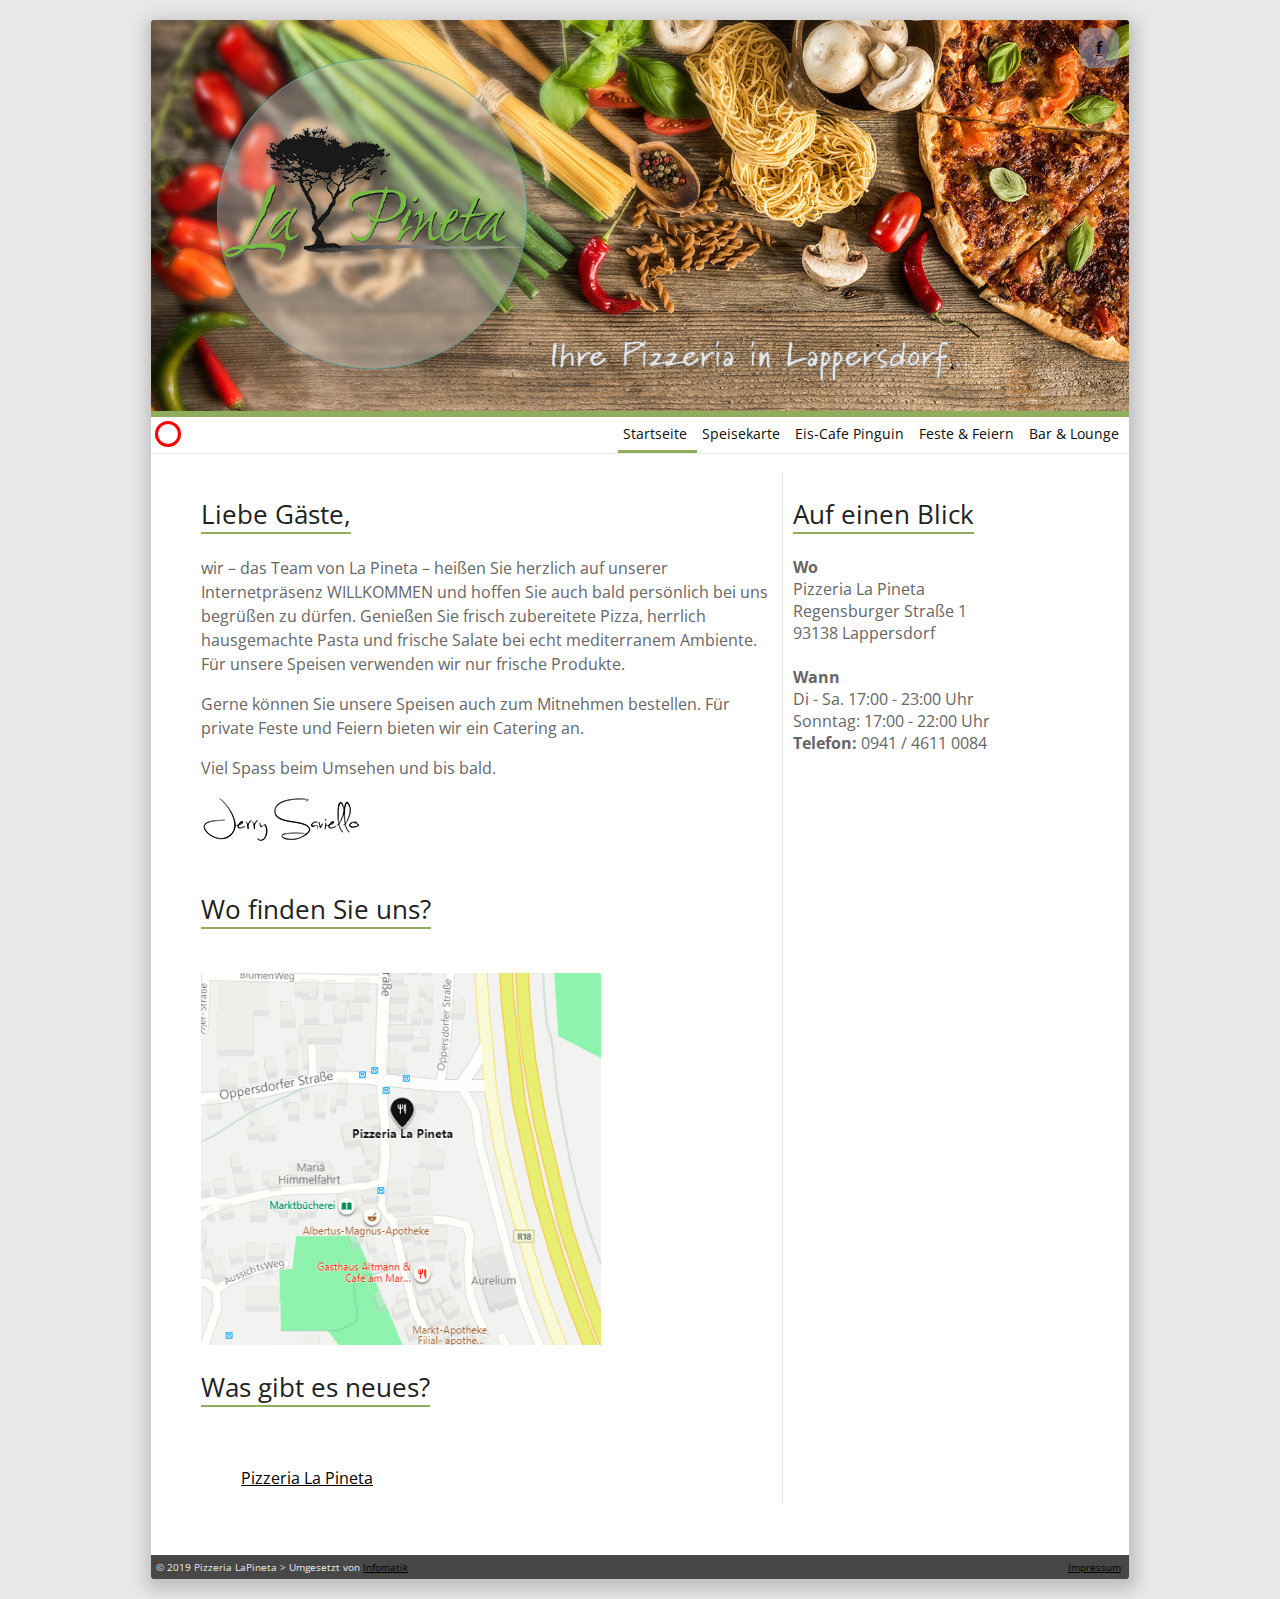
<file: index.html>
<!DOCTYPE html>
<html>
<html lang="de">

<head>
  <title>Pizzeria La Pineta - Ihre Pizzeria aus Lappersdorf</title>
  <meta http-equiv="content-type" content="text/html; charset=utf-8">
  <meta name="description" content="Pizzeria La Pineta - Ihre Pizzeria aus Lappersdorf" />
  <meta name="author" content="Infomatik" />

  <link rel="stylesheet" id="holo-style" href="css/style.css" type="text/css" media="all">
  <link rel="stylesheet" id="social-buttons-style" href="css/socialbuttons.css" type="text/css" media="all">
  <link rel="stylesheet prefetch" href="http://maxcdn.bootstrapcdn.com/font-awesome/4.3.0/css/font-awesome.min.css">
</head>

<body>
  <div id="fb-root"></div>
  <script async defer crossorigin="anonymous" src="https://connect.facebook.net/de_DE/sdk.js#xfbml=1&version=v5.0"></script>
  <script src="https://ajax.aspnetcdn.com/ajax/jQuery/jquery-3.1.1.min.js"></script>
  <script src="js/holo.js"></script>
  <script>
 
  </script>
  <div class="container">
    <div class="header">
      <div class="social">
        <a class="social-button facebook" href="https://de-de.facebook.com/PizzeriaLaPineta/"><strong>f</strong></a>
      </div>

      <div class="headerpicture">
        <img alt="Header" src="media/home_slider.jpg">
      </div>

      <div class="navigation">
        <ul class="topnav" id="menu">
          <li>
            <a href="barlounge">Bar & Lounge</a>
          </li>
          <li>
            <a href="feiern">Feste & Feiern</a>
          </li>
          <li>
            <a href="pinguin">Eis-Cafe Pinguin</a>
          </li>
          <li>
            <a href="speisekarte">Speisekarte</a>
          </li>
          <li class="active">
            <a href="index">Startseite</a>
          </li>
        </ul>
      </div>

      <div class="openwidget">
        <div class="opencircle"></div>
        <div class="opentext">
          <script>
            updateOpenWidget();
          </script>
        </div>
      </div>

    </div>

    <div class="content">

      <div style="overflow: auto;">

        <div class="main">
          <h3>
            <span class="underlined">Liebe Gäste,</span>
          </h3>
          <p>         
            wir – das Team von La Pineta – heißen Sie herzlich auf unserer Internetpräsenz WILLKOMMEN und hoffen Sie auch bald persönlich bei uns begrüßen zu dürfen.
            Genießen Sie frisch zubereitete Pizza, herrlich hausgemachte Pasta und frische Salate bei echt mediterranem Ambiente.
            Für unsere Speisen verwenden wir nur frische Produkte.
          </p>   
          <p>
            Gerne können Sie unsere Speisen auch zum Mitnehmen bestellen.
            Für private Feste und Feiern bieten wir ein Catering an.
         </p>
          <p>
            Viel Spass beim Umsehen und bis bald.
         </p>
          <img src="media/jerrysaviello.png">
          <br>
          <br>

          <h3><span class="underlined">Wo finden Sie uns?</span></h3><br>
          <img width="400px" src="media/map.png">

          <h3><span class="underlined">Was gibt es neues?</span></h3><br>
          <div 
            class="fb-page" 
            data-href="https://www.facebook.com/pizzerialapineta" 
            data-tabs="timeline" 
            data-width="500px" 
            data-height="500px" 
            data-small-header="true" 
            data-adapt-container-width="true" 
            data-hide-cover="true" 
            data-show-facepile="true">
            <blockquote cite="https://www.facebook.com/pizzerialapineta" class="fb-xfbml-parse-ignore">
              <a href="https://www.facebook.com/pizzerialapineta">Pizzeria La Pineta</a></blockquote></div>

        </div>

        <div class="sidebar">
          <h3>
            <span class="underlined">Auf einen Blick</span>
          </h3>
        
          <strong>Wo</strong>
          <br>Pizzeria La Pineta
          <br>Regensburger Straße 1
          <br>93138 Lappersdorf
          <br>
          <br>
          <strong>Wann</strong>
          <br> Di - Sa. 17:00 - 23:00 Uhr
          <br> Sonntag: 17:00 - 22:00 Uhr
          <br>
          <strong>Telefon:</strong> 0941 / 4611 0084
        </div>
      </div>

    </div>


    <div class="footer">
      <div class="footerleft">
        © 2019 Pizzeria LaPineta > Umgesetzt von
        <a href="http://www.almesberger.com">Infomatik</a>
      </div>
      <div class="footerright">
        <a href="impressum">Impressum</a>
      </div>
    </div>
  </div>
  </div>
</body>

</html>
</file>
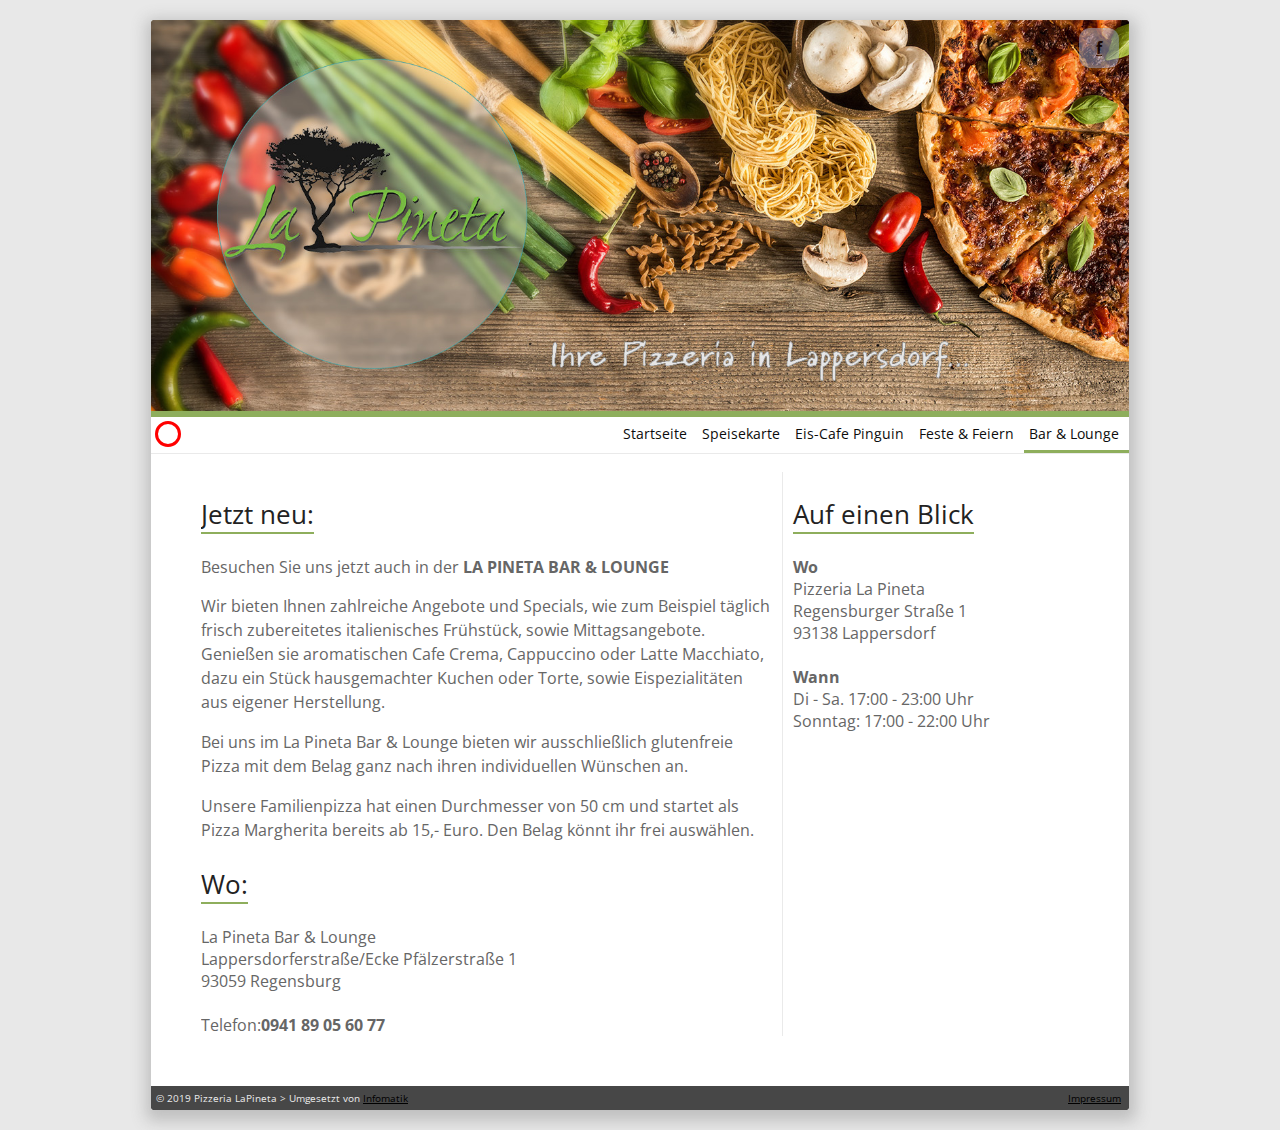
<file: barlounge.html>
<!DOCTYPE html>
<html>
<html lang="de">

<head>
  <title>Pizzeria La Pineta - Ihre Pizzeria aus Lappersdorf</title>
  <meta http-equiv="content-type" content="text/html; charset=utf-8">
  <meta name="description" content="Pizzeria La Pineta - Ihre Pizzeria aus Lappersdorf" />
  <meta name="author" content="Infomatik" />

  <link rel="stylesheet" id="holo-style" href="css/style.css" type="text/css" media="all">
  <link rel="stylesheet" id="social-buttons-style" href="css/socialbuttons.css" type="text/css" media="all">
  <link rel='stylesheet prefetch' href='http://maxcdn.bootstrapcdn.com/font-awesome/4.3.0/css/font-awesome.min.css'>
</head>

<body>
  <div id="fb-root"></div>
  <script async defer crossorigin="anonymous" src="https://connect.facebook.net/de_DE/sdk.js#xfbml=1&version=v5.0"></script>
  <script src="https://ajax.aspnetcdn.com/ajax/jQuery/jquery-3.1.1.min.js"></script>
  <script src="js/holo.js"></script>
  <script>
 
  </script>
  <div class="container">
    <div class="header">
      <div class="social">
        <a class="social-button facebook" href="https://de-de.facebook.com/PizzeriaLaPineta/"><strong>f</strong></a>
      </div>

      <div class="headerpicture">
        <img alt="Header" src="media/home_slider.jpg">
      </div>

      <div class="navigation">
        <ul class="topnav" id="menu">
          <li class="active">
            <a href="barlounge">Bar & Lounge</a>
          </li>
          <li>
            <a href="feiern">Feste & Feiern</a>
          </li>
          <li>
            <a href="pinguin">Eis-Cafe Pinguin</a>
          </li>
          <li>
            <a href="speisekarte">Speisekarte</a>
          </li>
          <li>
            <a href="index">Startseite</a>
          </li>
        </ul>
      </div>

      <div class="openwidget">
        <div class="opencircle"></div>
        <div class="opentext">
          <script>
            updateOpenWidget();
          </script>
        </div>
      </div>

    </div>

    <div class="content">

      <div style="overflow: auto;">

        <div class="main">
          <h3>
            <span class="underlined">Jetzt neu:</span>
          </h3>
        
          Besuchen Sie uns jetzt auch in der <strong>LA PINETA BAR & LOUNGE</strong>
         <br>
         <p>
          Wir bieten Ihnen zahlreiche Angebote und Specials, wie zum Beispiel täglich frisch zubereitetes italienisches Frühstück, sowie Mittagsangebote.
          Genießen sie aromatischen Cafe Crema, Cappuccino oder Latte Macchiato, dazu ein Stück hausgemachter Kuchen oder Torte, sowie Eispezialitäten aus eigener Herstellung. 
        </p>
        <p>
          Bei uns im La Pineta Bar & Lounge bieten wir ausschließlich glutenfreie Pizza mit dem Belag ganz nach ihren individuellen Wünschen an. 
        </p>  
        <p>
          Unsere Familienpizza hat einen Durchmesser von 50 cm und startet als Pizza Margherita bereits ab 15,- Euro. Den Belag könnt ihr frei auswählen. 
        </p>
          
        <h3>
          <span class="underlined">Wo:</span>
        </h3>
        La Pineta Bar & Lounge<br>
        Lappersdorferstraße/Ecke Pfälzerstraße 1<br>
        93059 Regensburg<br>
        <br>
        Telefon:<strong>0941 89 05 60 77</strong>
      

        </div>

        <div class="sidebar">
          <h3>
            <span class="underlined">Auf einen Blick</span>
          </h3>
        
          <strong>Wo</strong>
          <br>Pizzeria La Pineta
          <br>Regensburger Straße 1
          <br>93138 Lappersdorf
          <br>
          <br>
          <strong>Wann</strong>
          <br> Di - Sa. 17:00 - 23:00 Uhr
          <br> Sonntag: 17:00 - 22:00 Uhr
        </div>
      </div>

    </div>


    <div class="footer">
      <div class="footerleft">
        © 2019 Pizzeria LaPineta > Umgesetzt von
        <a href="http://www.almesberger.com">Infomatik</a>
      </div>
      <div class="footerright">
        <a href="impressum">Impressum</a>
      </div>
    </div>
  </div>
  </div>
</body>

</html>
</file>
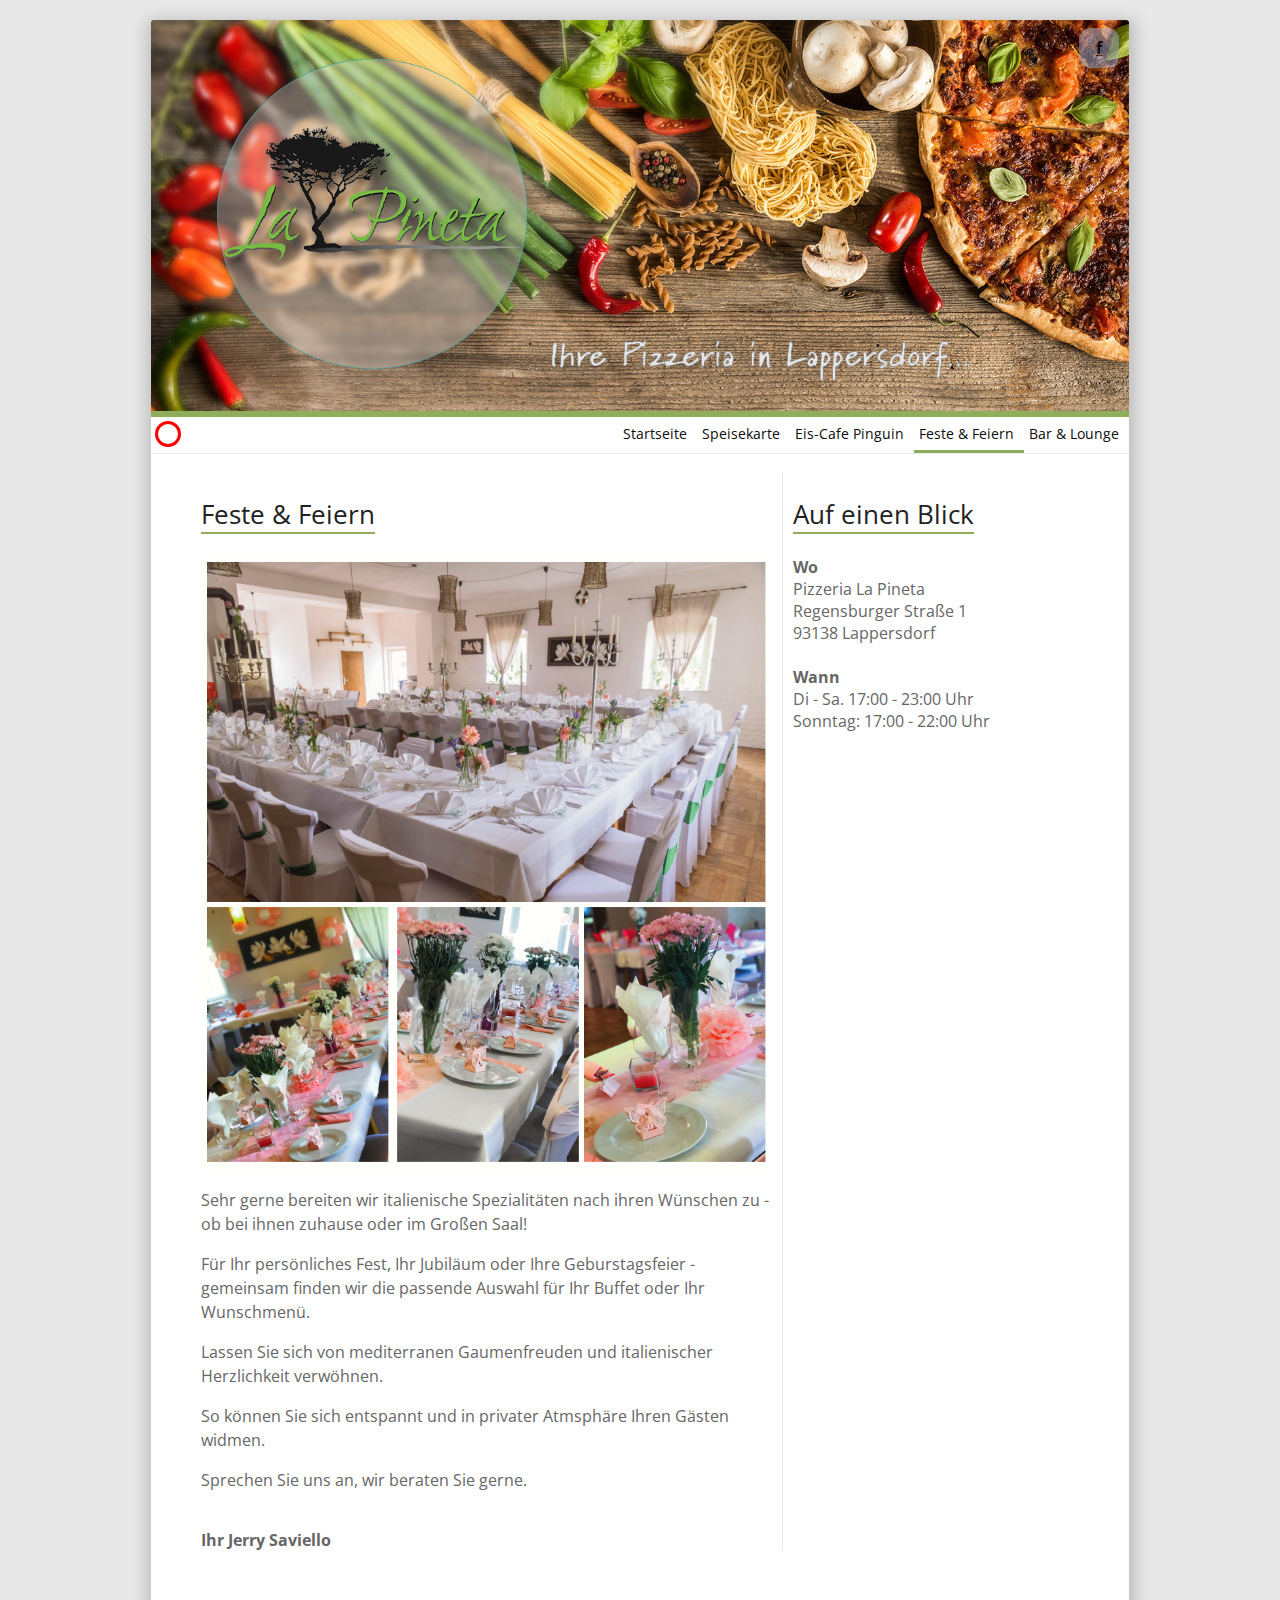
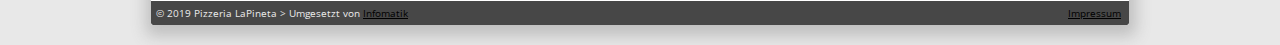
<file: feiern.html>
<!DOCTYPE html>
<html>
<html lang="de">

<head>
  <title>Pizzeria La Pineta - Ihre Pizzeria aus Lappersdorf</title>
  <meta http-equiv="content-type" content="text/html; charset=utf-8">
  <meta name="description" content="Pizzeria La Pineta - Ihre Pizzeria aus Lappersdorf" />
  <meta name="author" content="Infomatik" />

  <link rel="stylesheet" id="holo-style" href="css/style.css" type="text/css" media="all">
  <link rel="stylesheet" id="social-buttons-style" href="css/socialbuttons.css" type="text/css" media="all">
  <link rel='stylesheet prefetch' href='http://maxcdn.bootstrapcdn.com/font-awesome/4.3.0/css/font-awesome.min.css'>
</head>

<body>
  <div id="fb-root"></div>
  <script async defer crossorigin="anonymous" src="https://connect.facebook.net/de_DE/sdk.js#xfbml=1&version=v5.0"></script>
  <script src="https://ajax.aspnetcdn.com/ajax/jQuery/jquery-3.1.1.min.js"></script>
  <script src="js/holo.js"></script>
  <script>
 
  </script>
  <div class="container">
    <div class="header">
      <div class="social">
        <a class="social-button facebook" href="https://de-de.facebook.com/PizzeriaLaPineta/"><strong>f</strong></a>
      </div>

      <div class="headerpicture">
        <img alt="Header" src="media/home_slider.jpg">
      </div>

      <div class="navigation">
        <ul class="topnav" id="menu">
          <li>
            <a href="barlounge">Bar & Lounge</a>
          </li>
          <li class="active">
            <a href="feiern">Feste & Feiern</a>
          </li>
          <li>
            <a href="pinguin">Eis-Cafe Pinguin</a>
          </li>
          <li>
            <a href="speisekarte">Speisekarte</a>
          </li>
          <li>
            <a href="index">Startseite</a>
          </li>
        </ul>
      </div>

      <div class="openwidget">
        <div class="opencircle"></div>
        <div class="opentext">
          <script>
            updateOpenWidget();
          </script>
        </div>
      </div>

    </div>

    <div class="content">

      <div style="overflow: auto;">

        <div class="main">
          <h3>
            <span class="underlined">Feste & Feiern</span>
          </h3>
        
          <img src="media/feiern.PNG">

          <p>Sehr gerne bereiten wir italienische Spezialitäten nach
            ihren Wünschen zu - ob bei ihnen zuhause oder im Großen Saal!
          </p>

          <p>
            Für Ihr persönliches Fest, Ihr Jubiläum oder Ihre 
            Geburstagsfeier - gemeinsam finden wir die passende Auswahl
            für Ihr Buffet oder Ihr Wunschmenü.
          </p>

          <p>
            Lassen Sie sich von mediterranen Gaumenfreuden und 
            italienischer Herzlichkeit verwöhnen.
          </p>

          <p>
            So können Sie sich entspannt und in
             privater Atmsphäre Ihren Gästen widmen.
          </p>

          <p>Sprechen Sie uns an, wir beraten Sie gerne.</p>
          <br>
          <strong>Ihr Jerry Saviello</strong>
        </div>

        <div class="sidebar">
          <h3>
            <span class="underlined">Auf einen Blick</span>
          </h3>
        
          <strong>Wo</strong>
          <br>Pizzeria La Pineta
          <br>Regensburger Straße 1
          <br>93138 Lappersdorf
          <br>
          <br>
          <strong>Wann</strong>
          <br> Di - Sa. 17:00 - 23:00 Uhr
          <br> Sonntag: 17:00 - 22:00 Uhr
        </div>
      </div>

    </div>


    <div class="footer">
      <div class="footerleft">
        © 2019 Pizzeria LaPineta > Umgesetzt von
        <a href="http://www.almesberger.com">Infomatik</a>
      </div>
      <div class="footerright">
        <a href="impressum">Impressum</a>
      </div>
    </div>
  </div>
  </div>
</body>

</html>
</file>
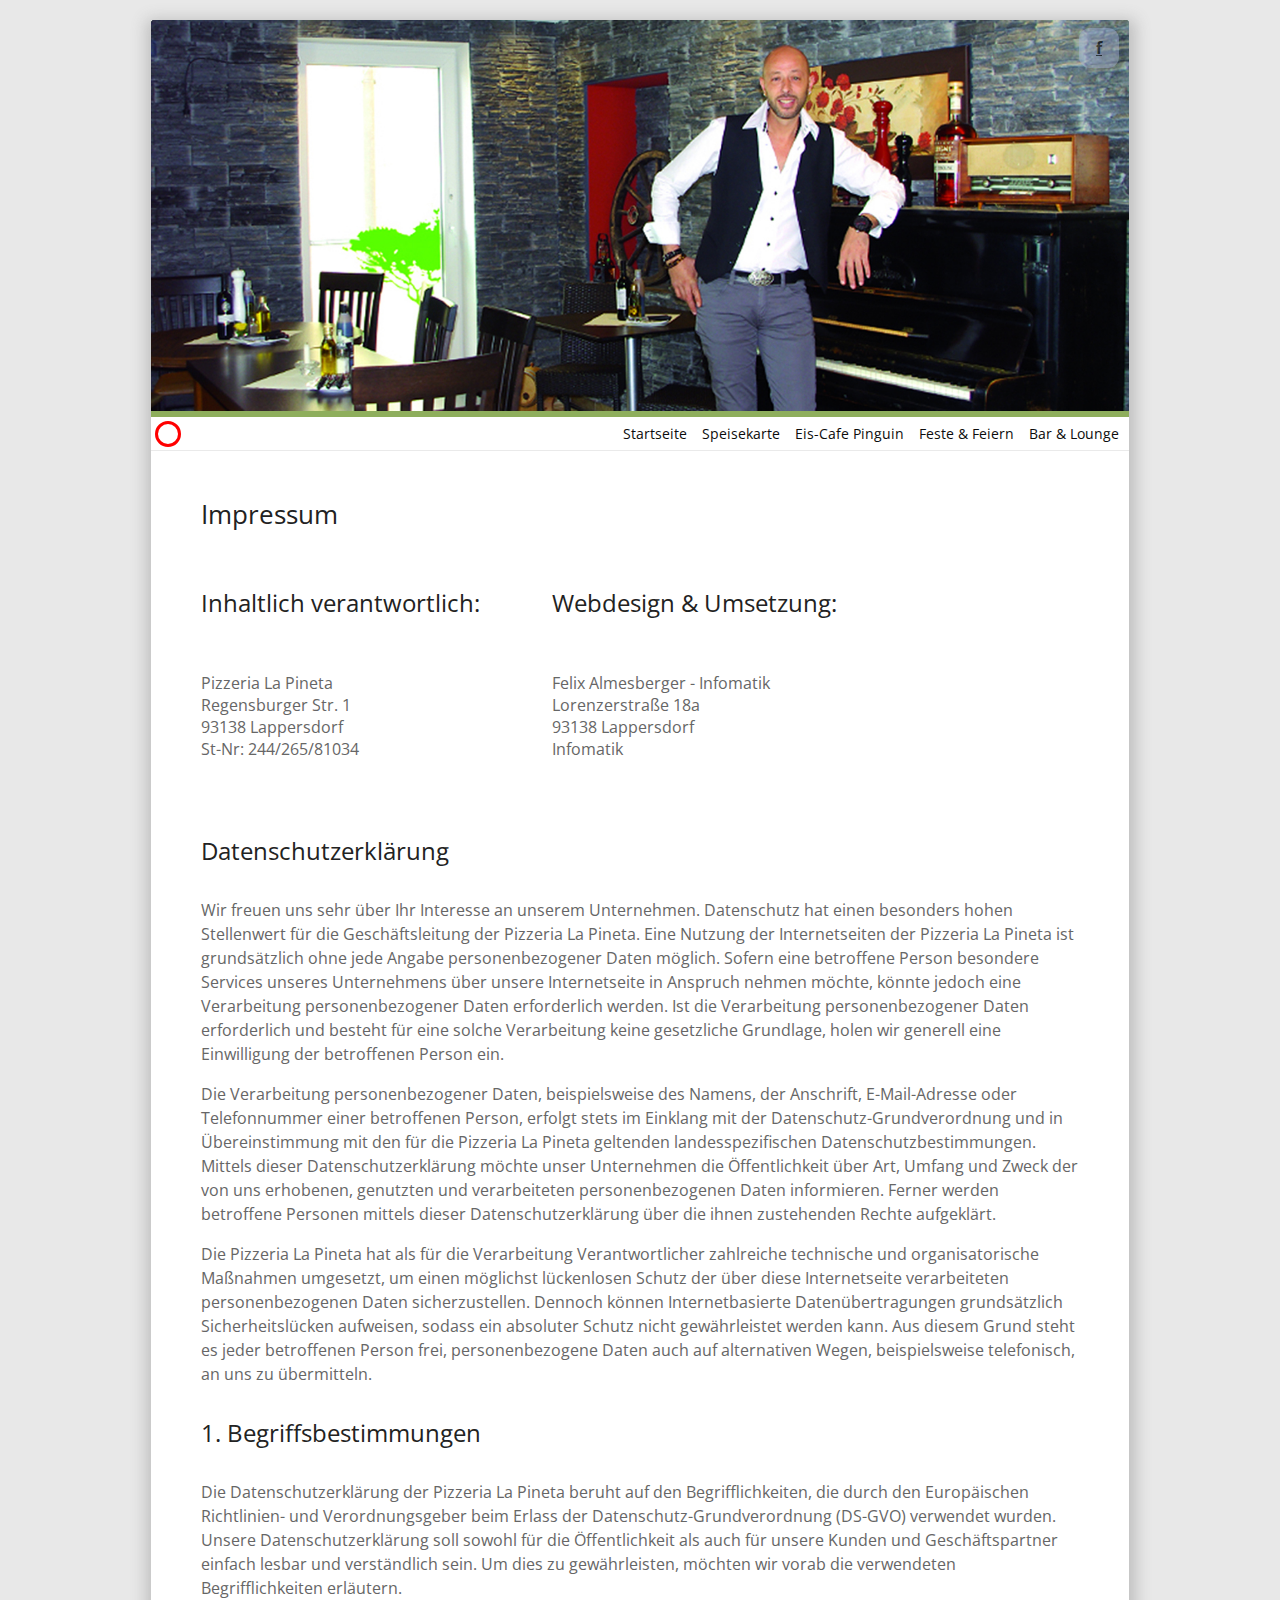
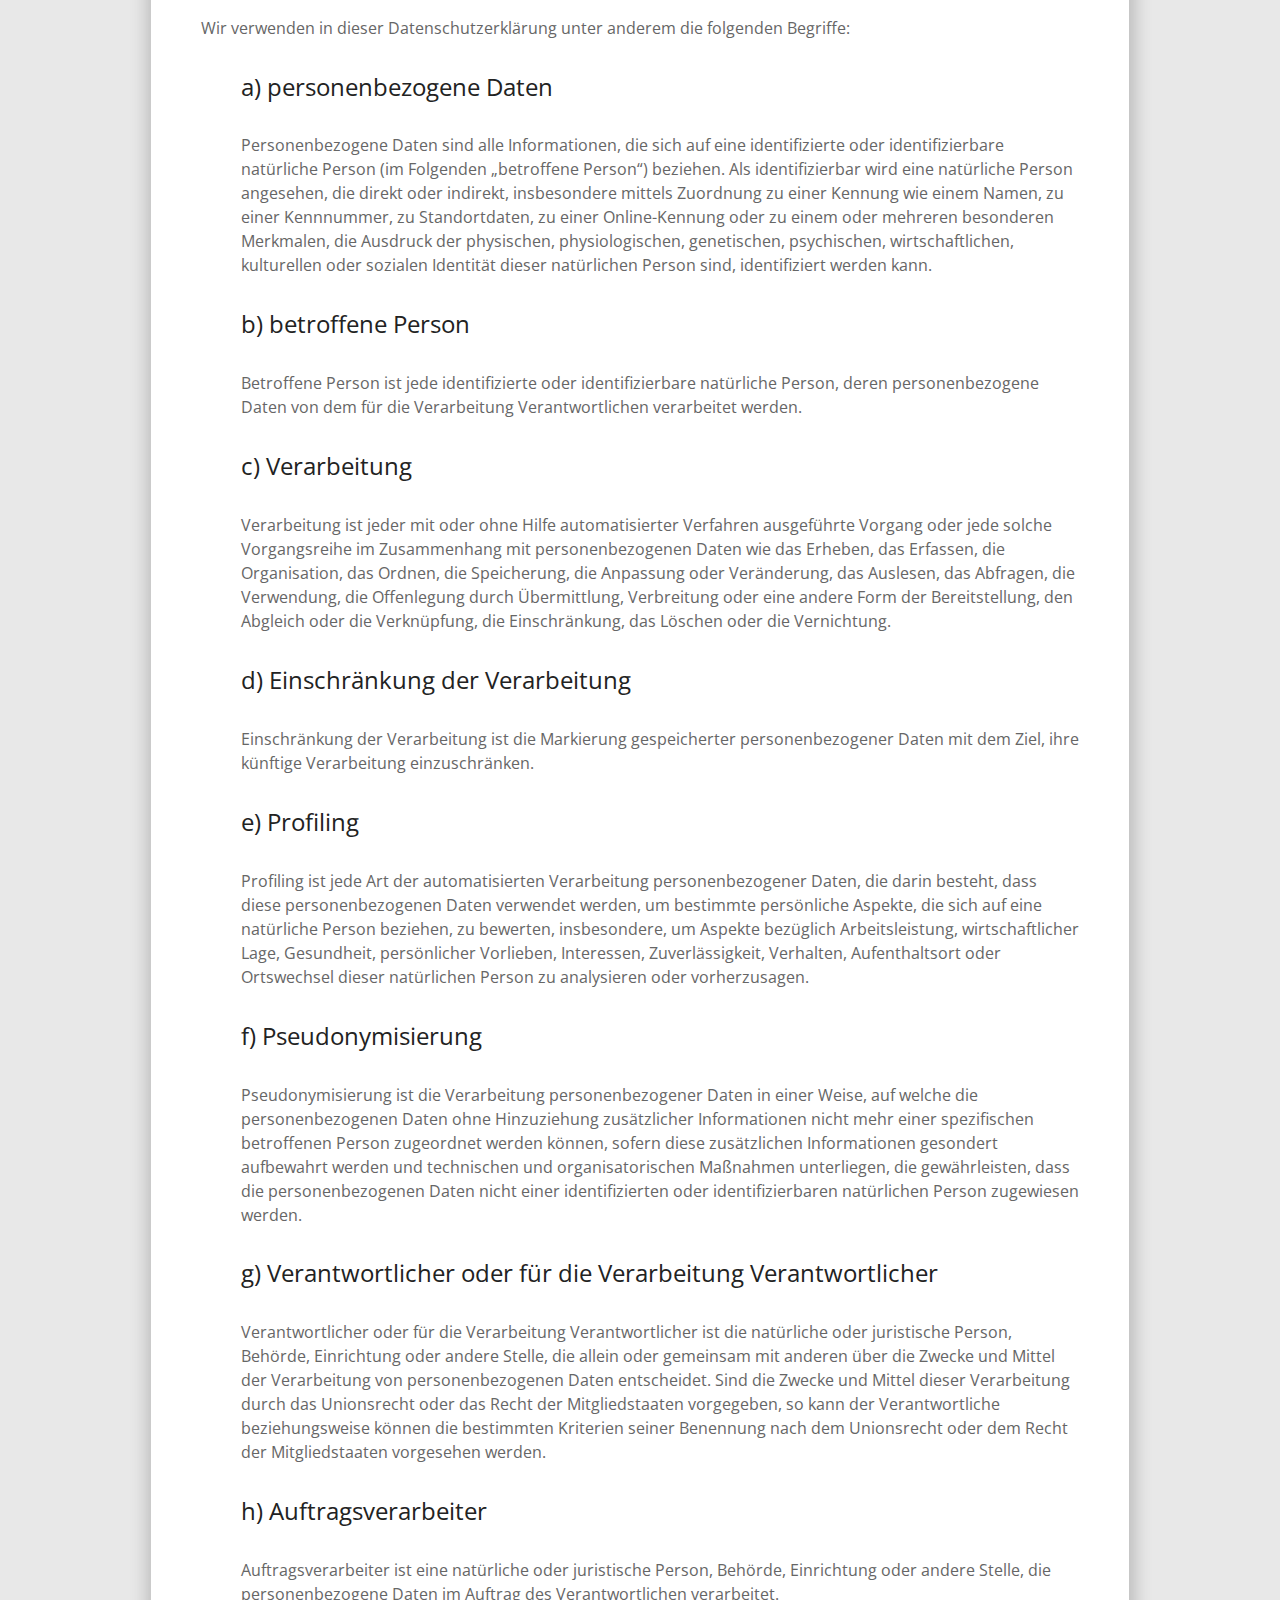
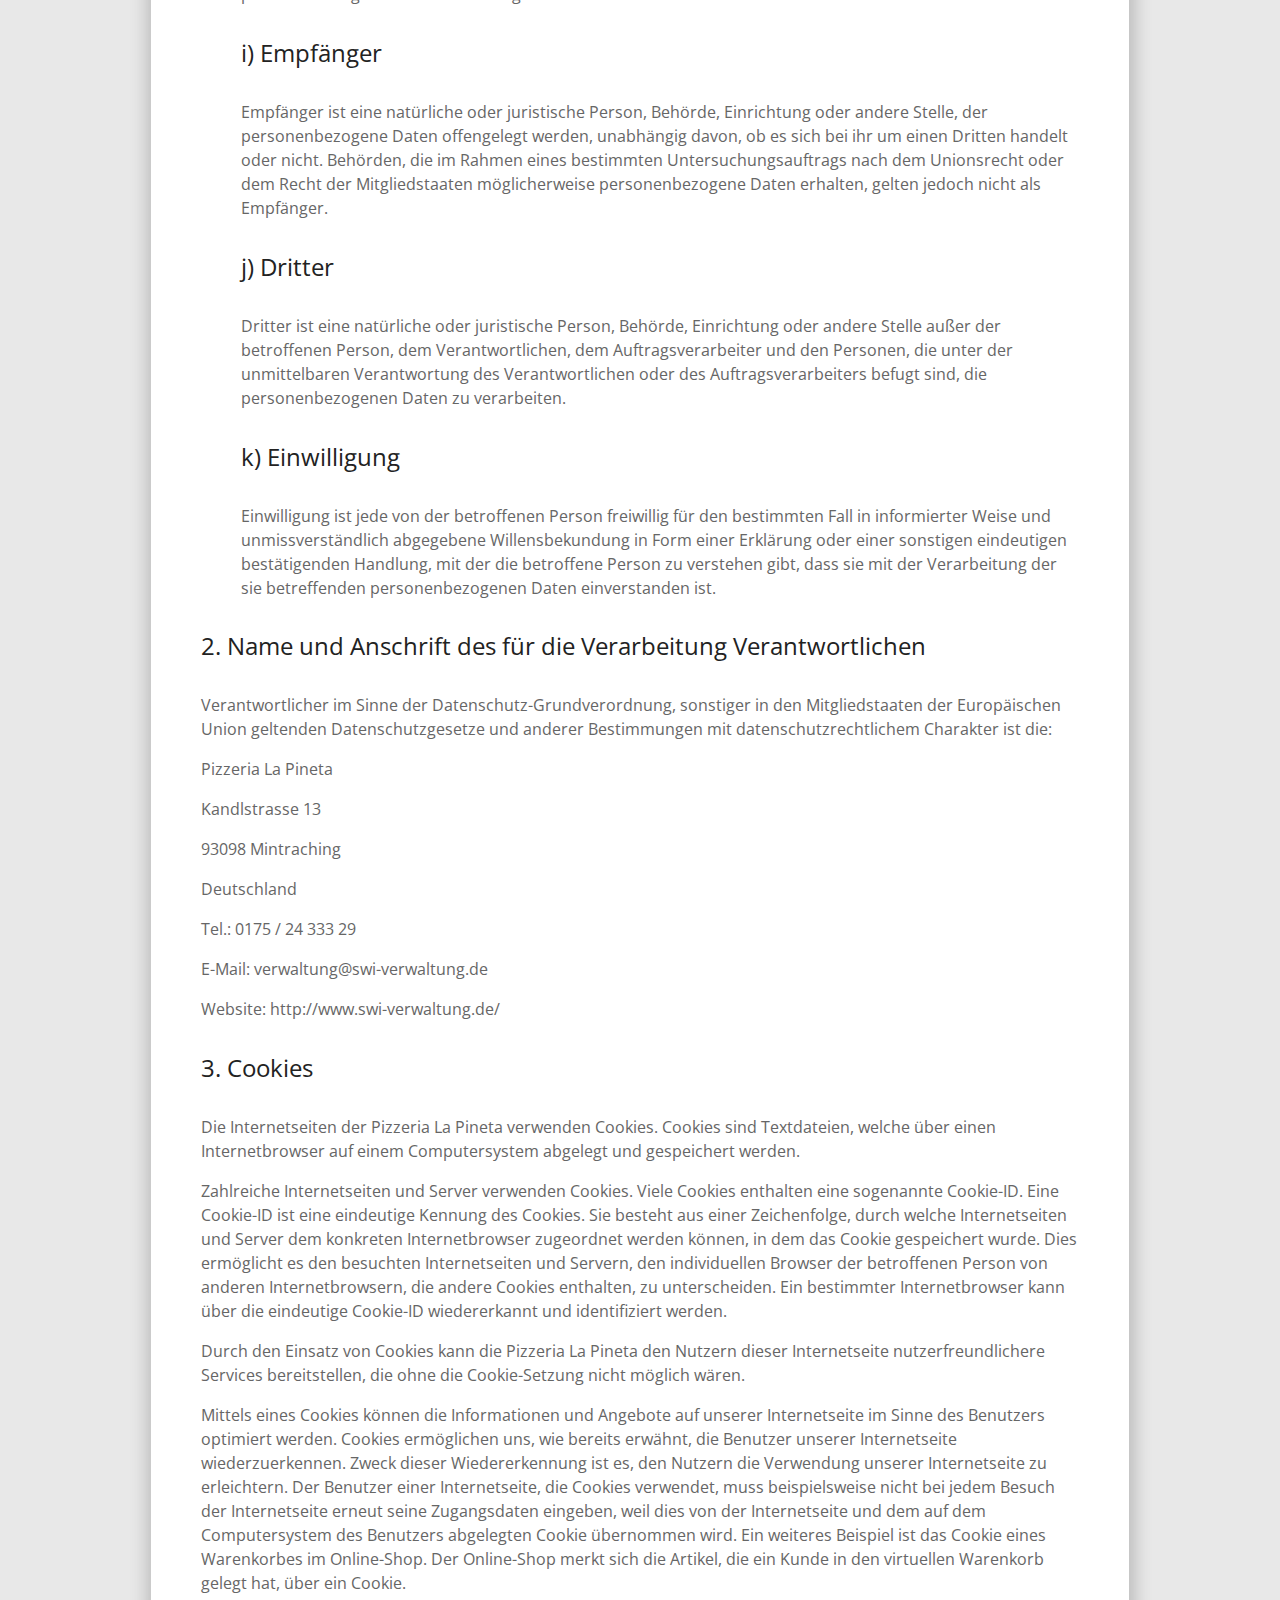
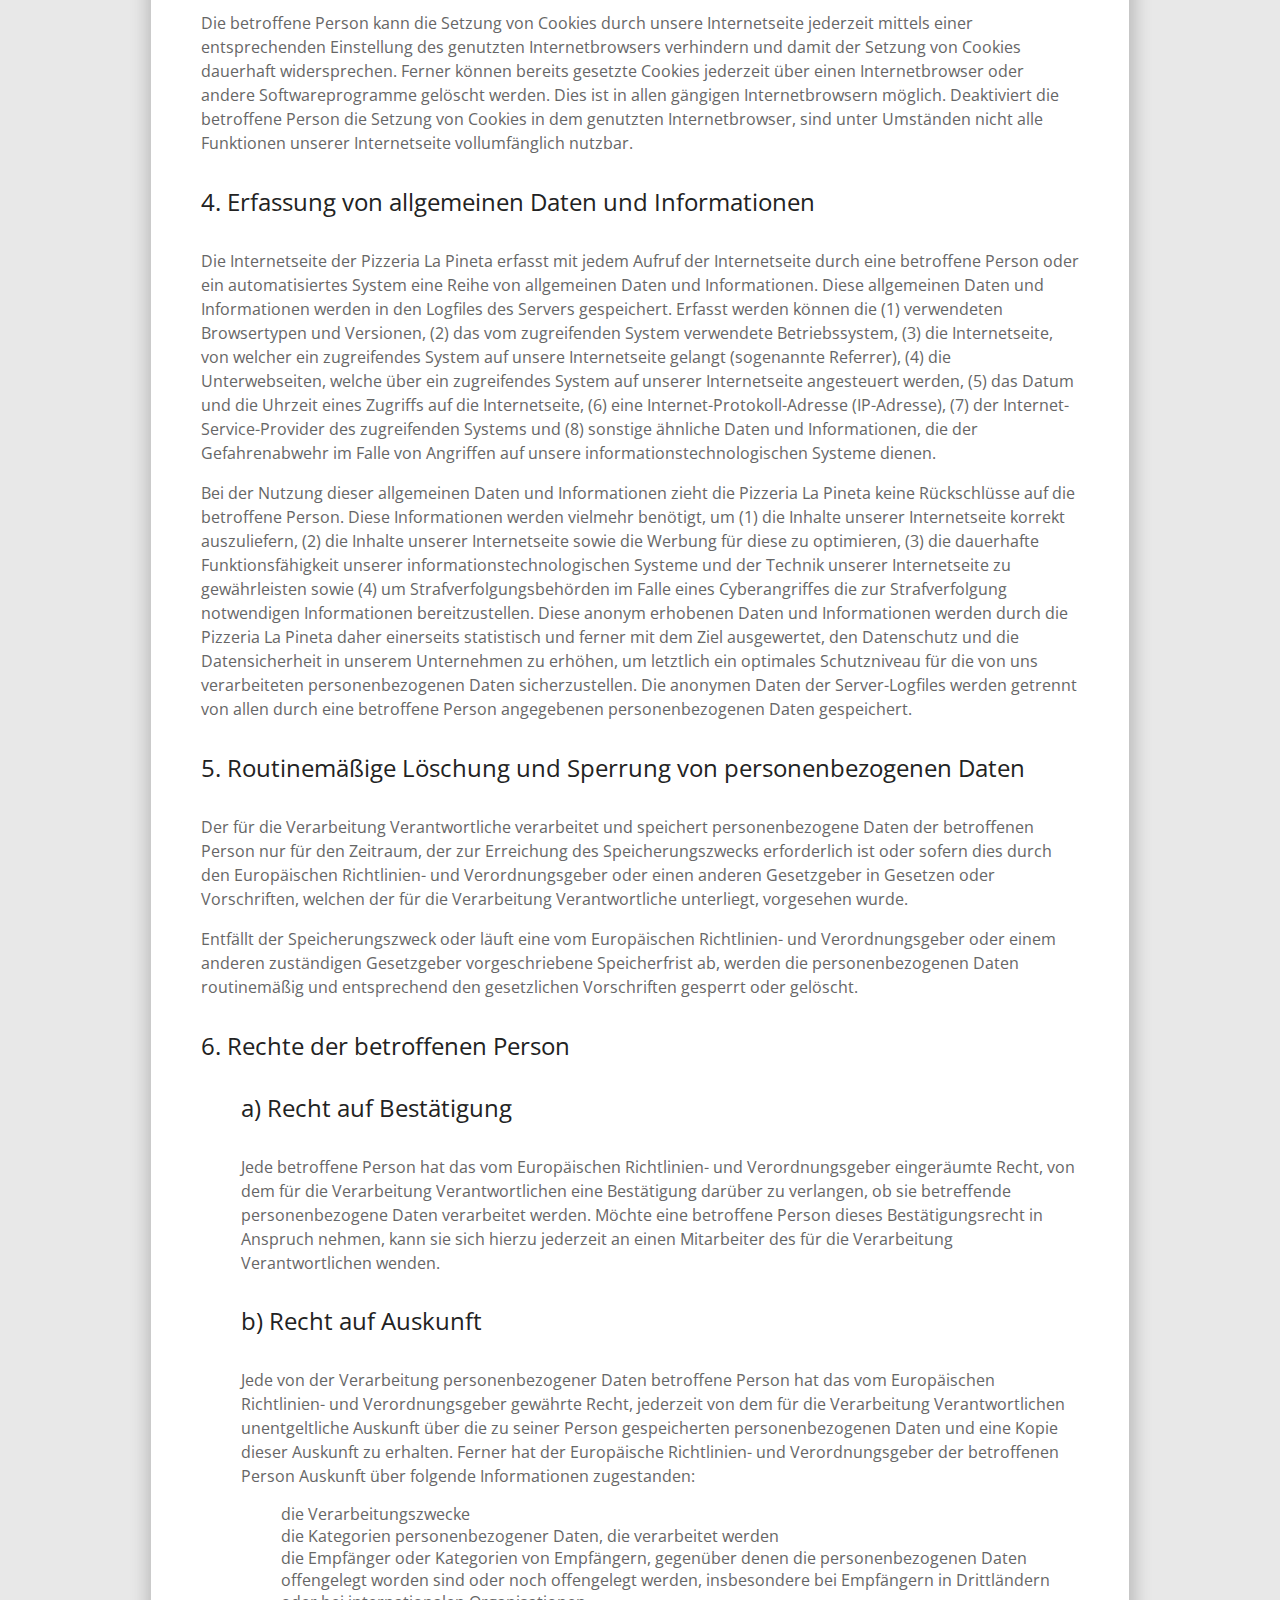
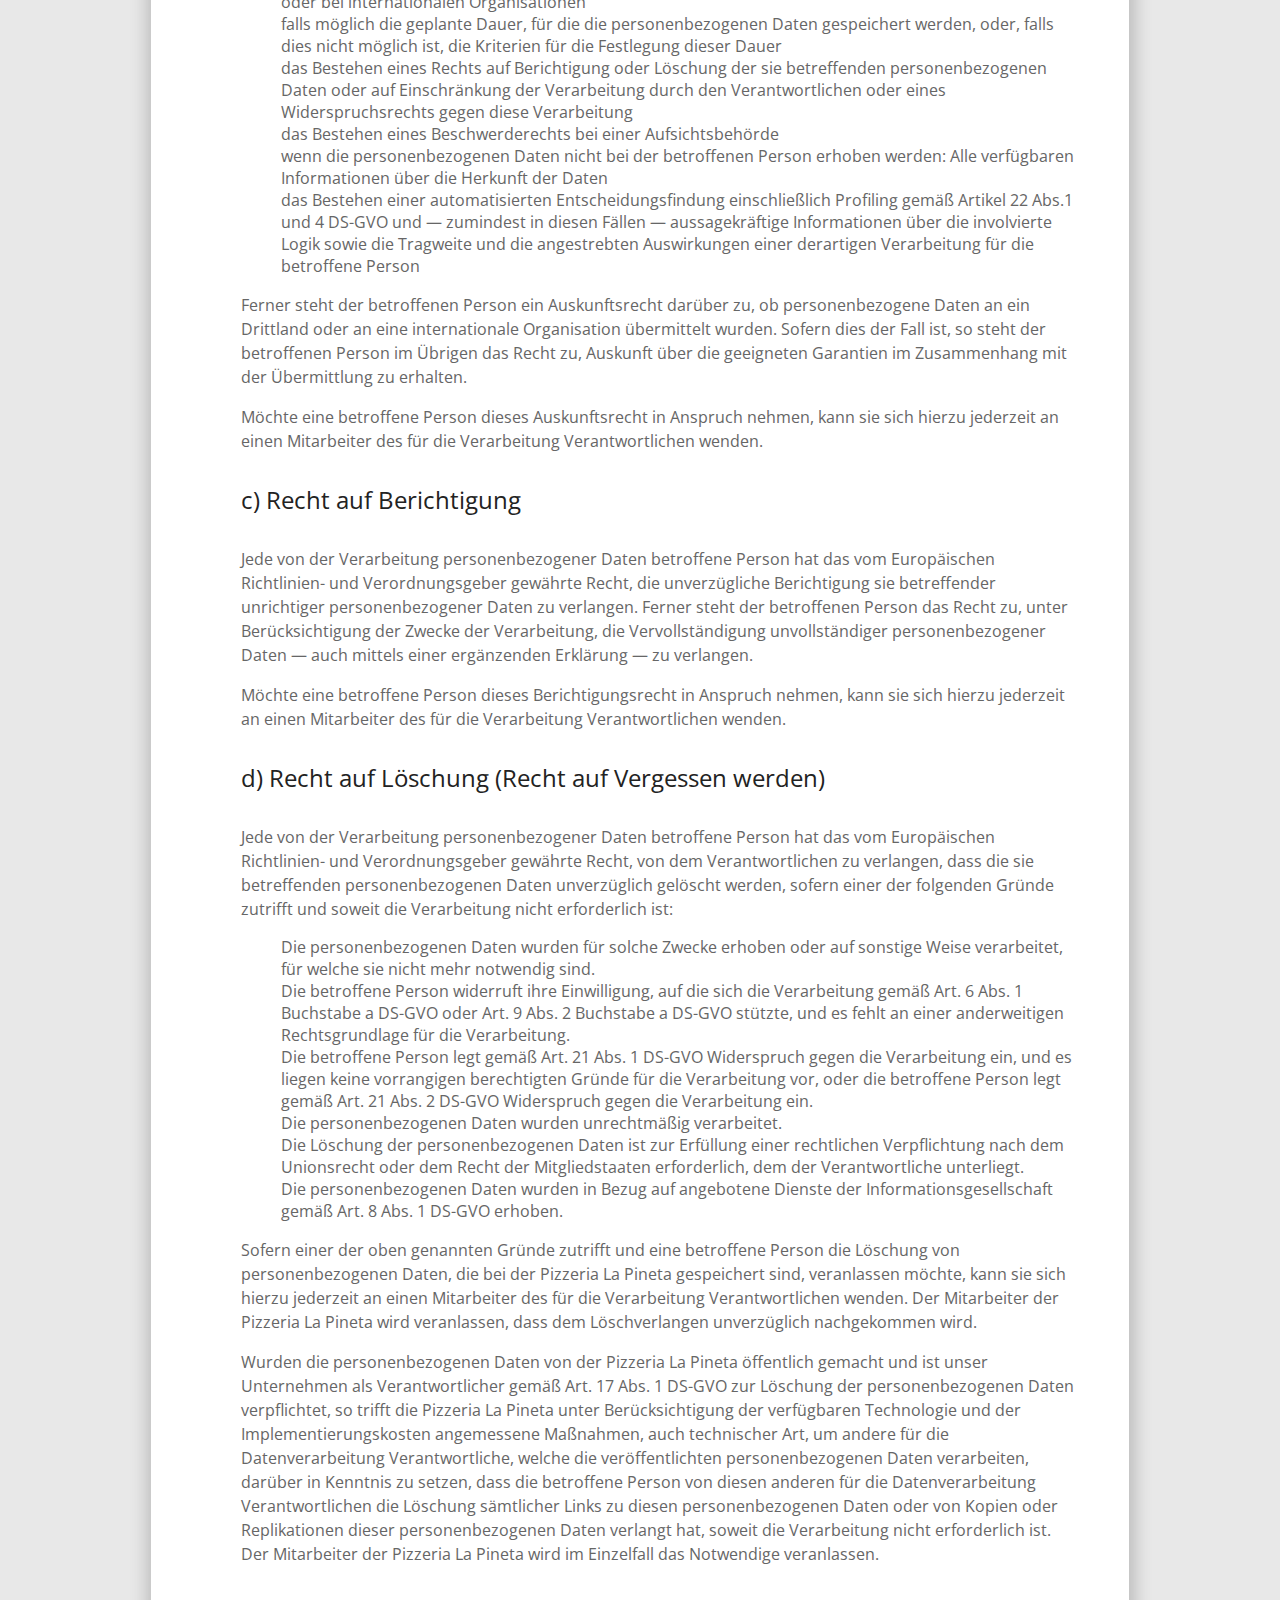
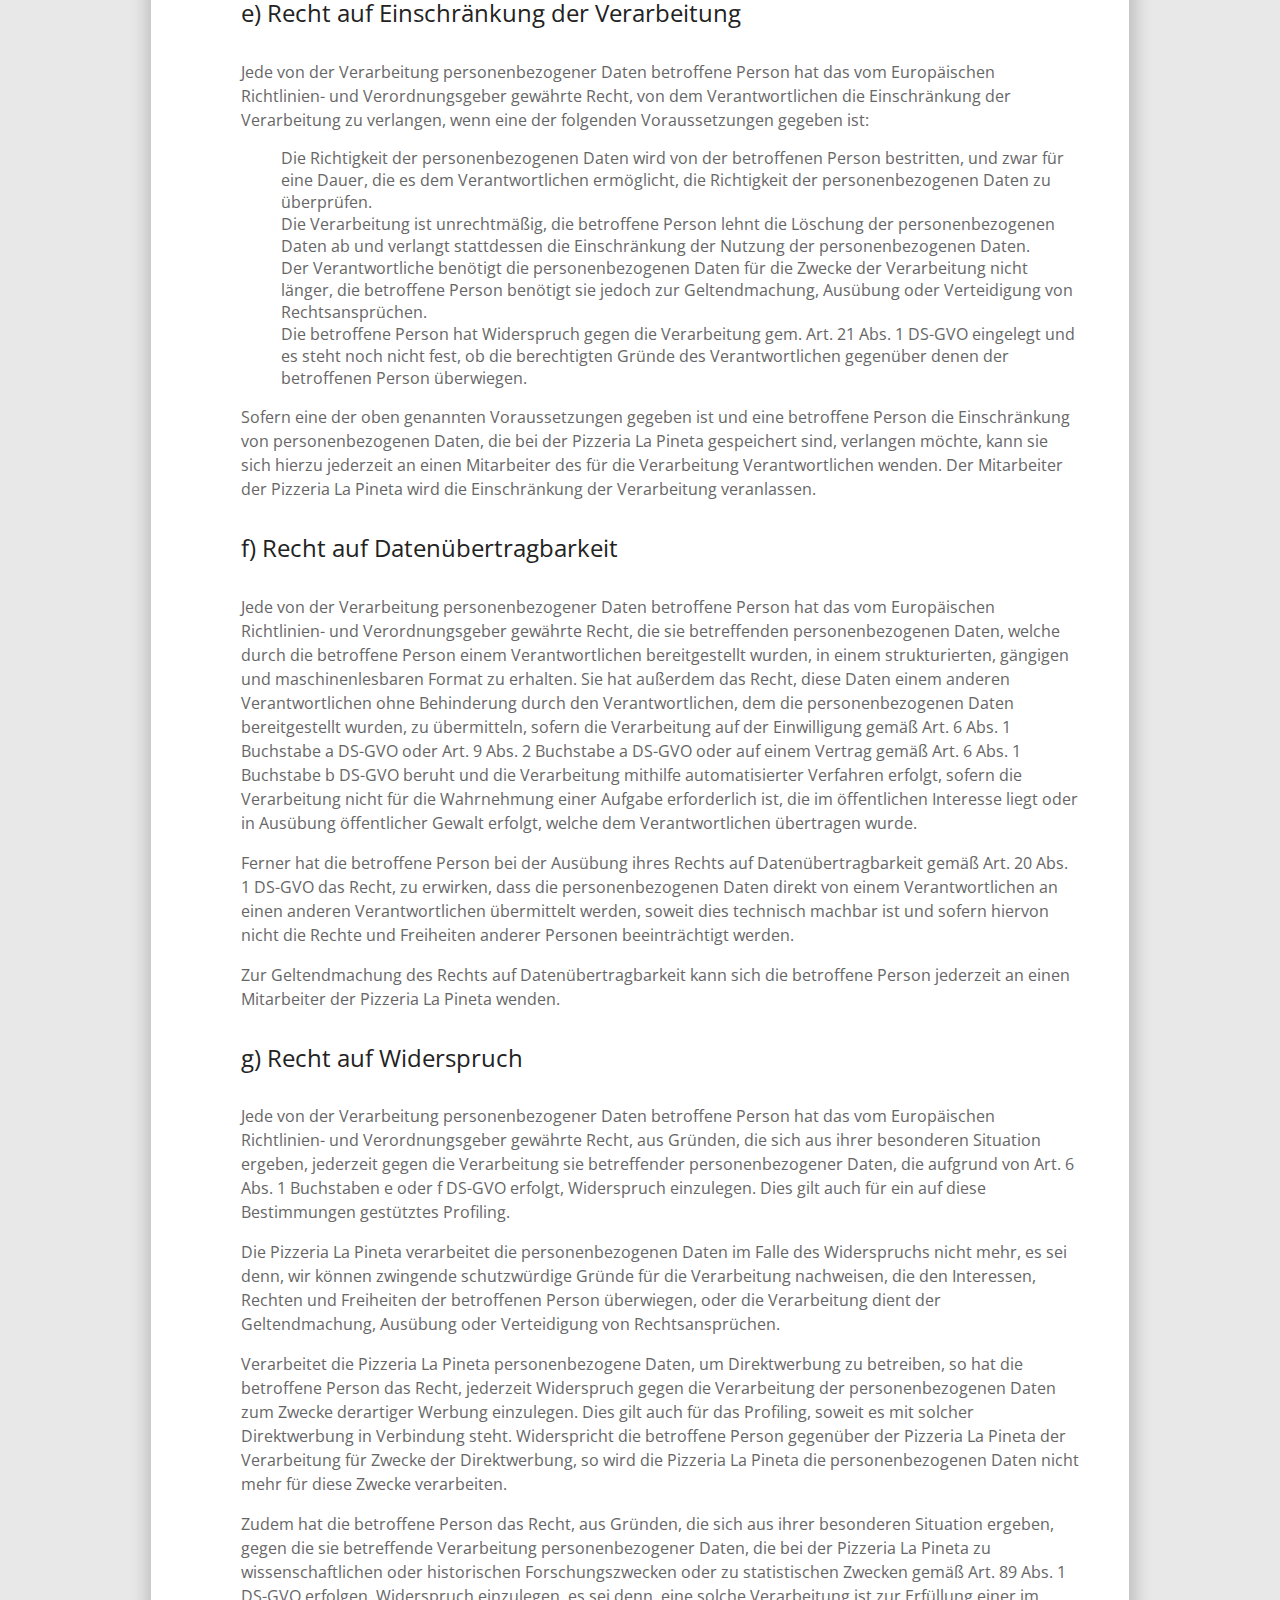
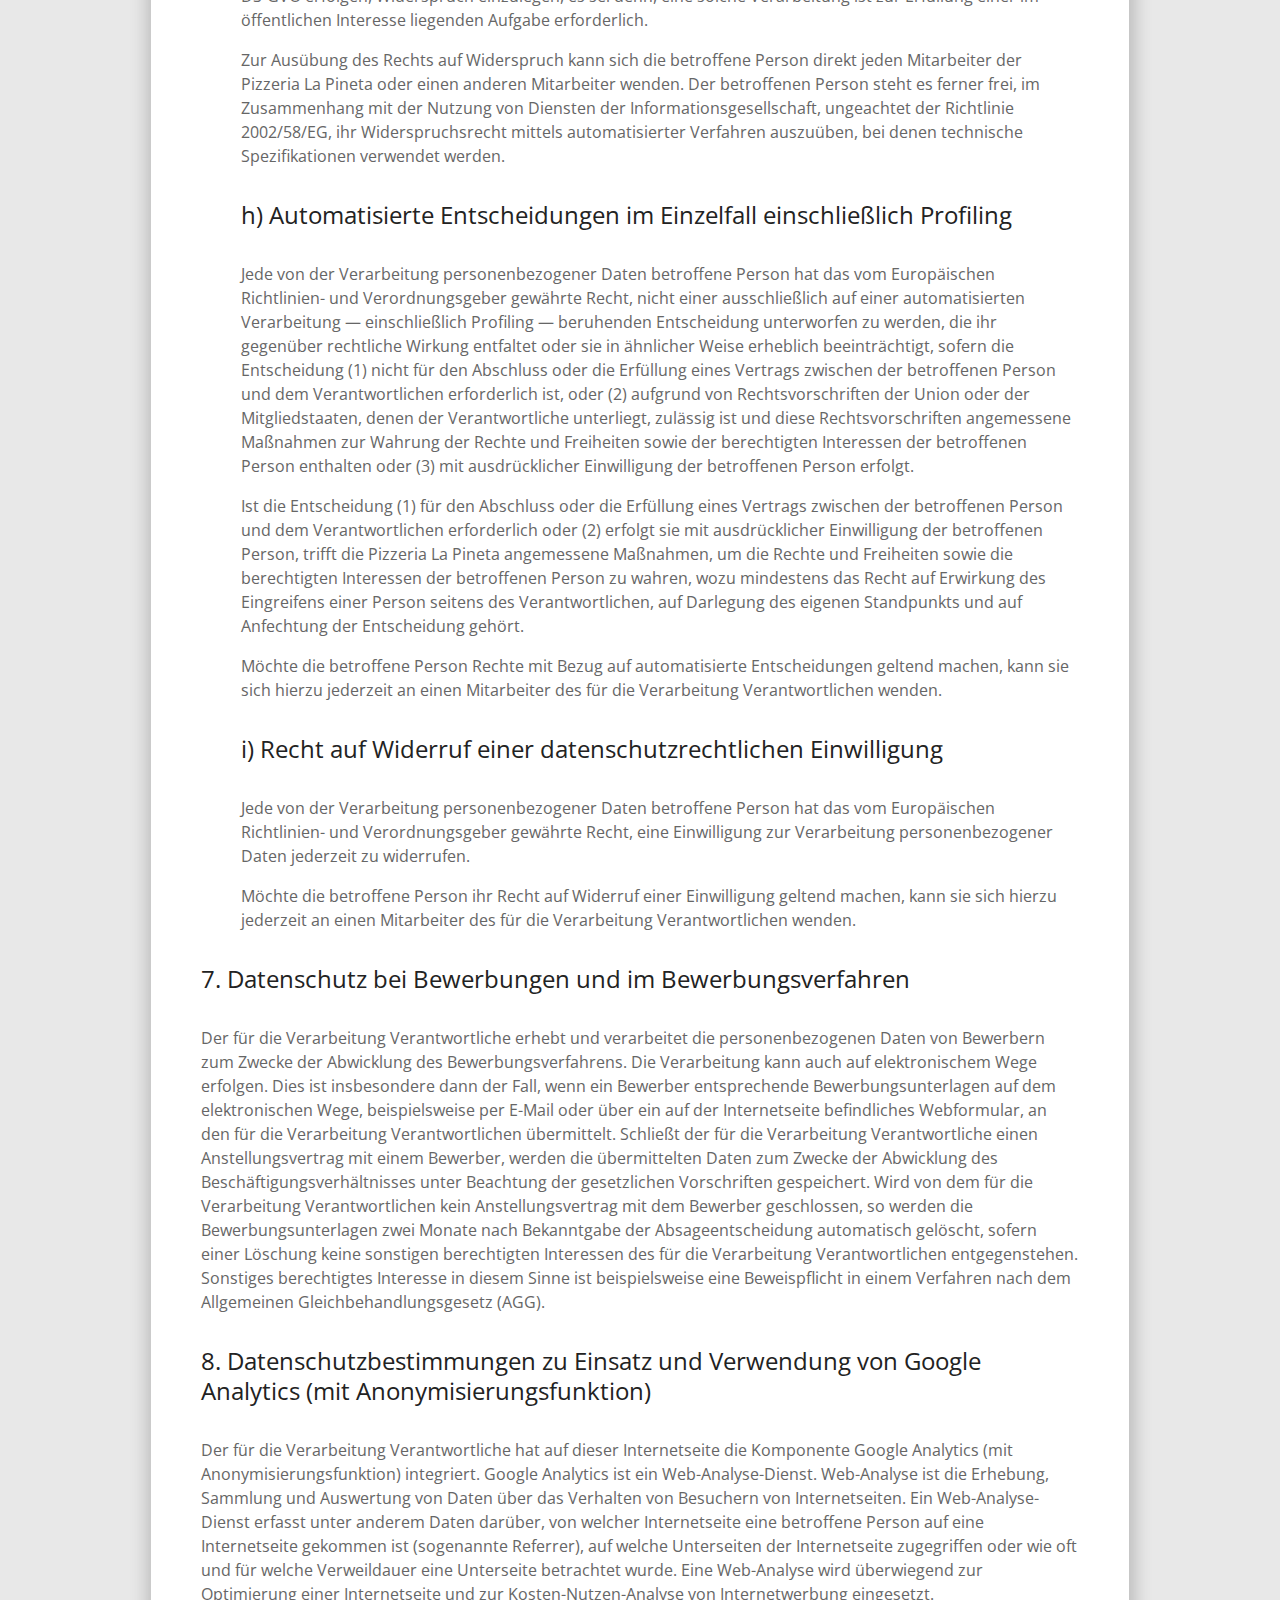
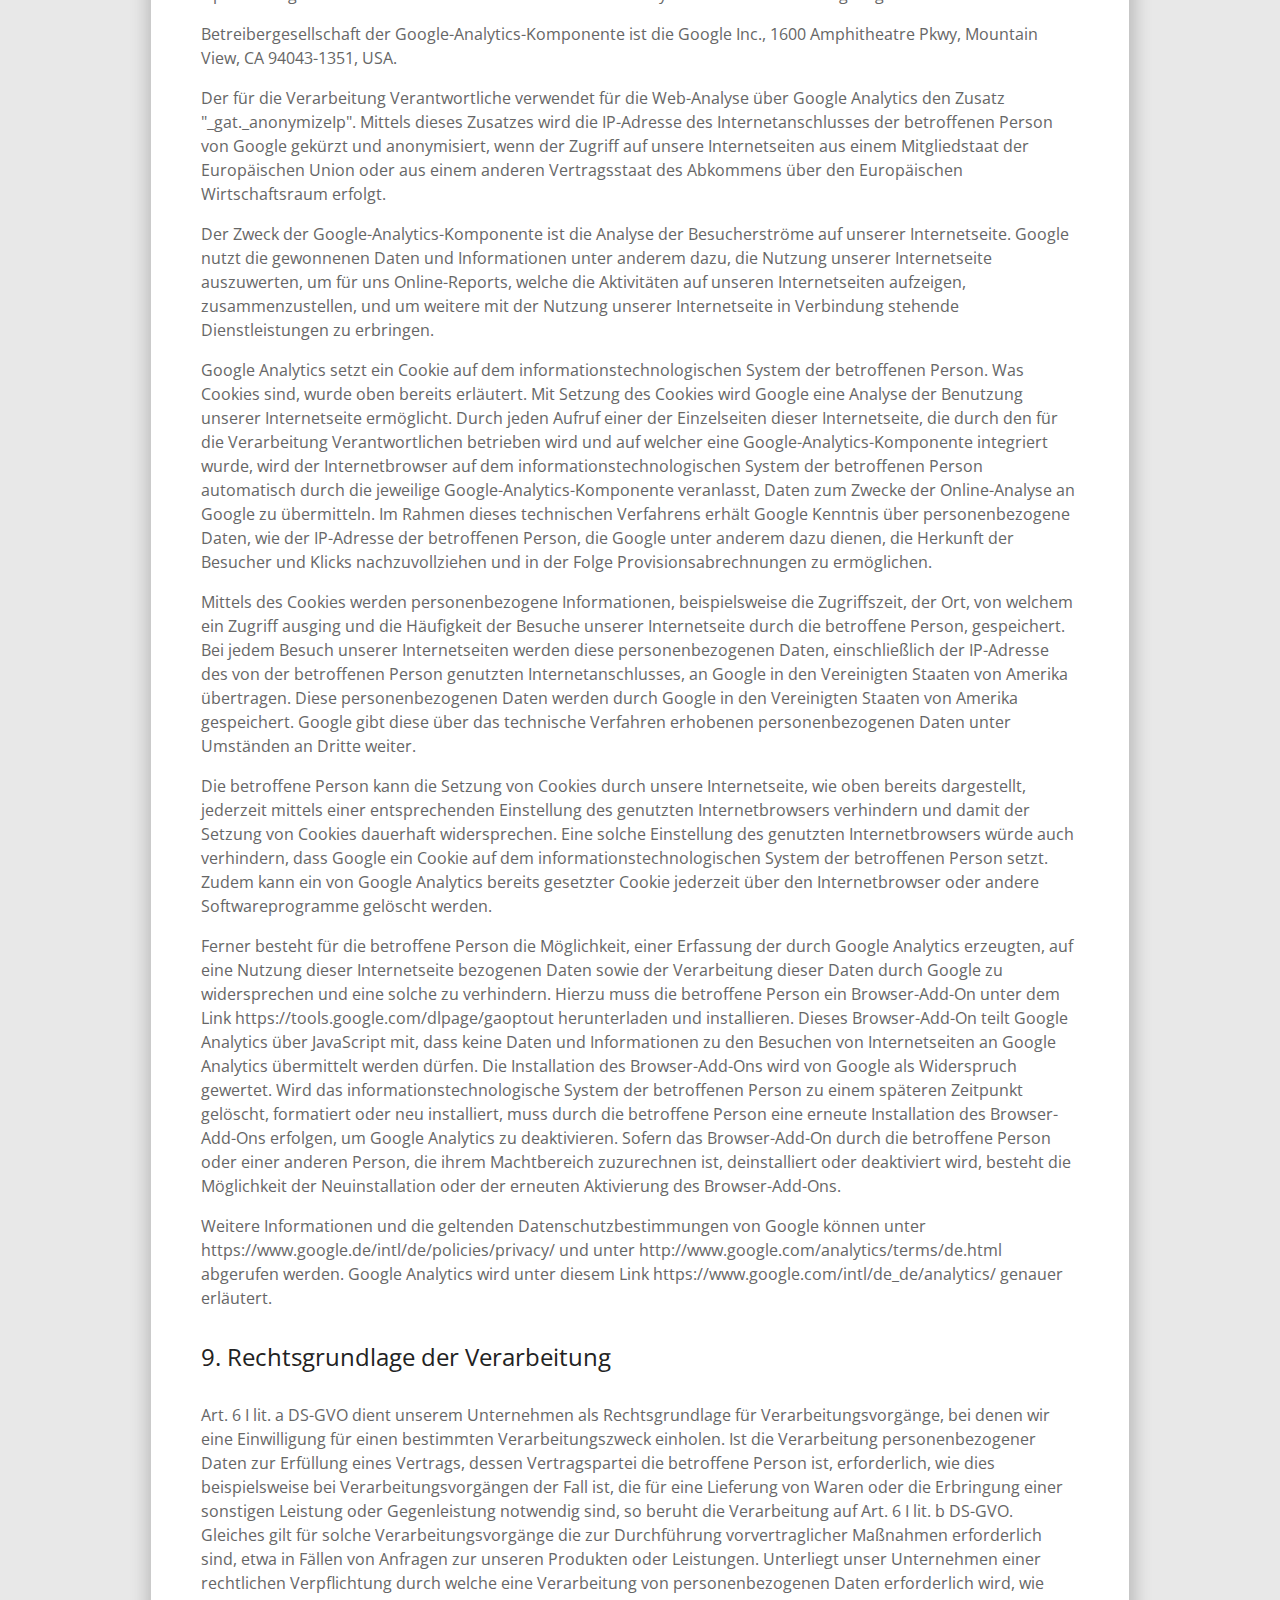
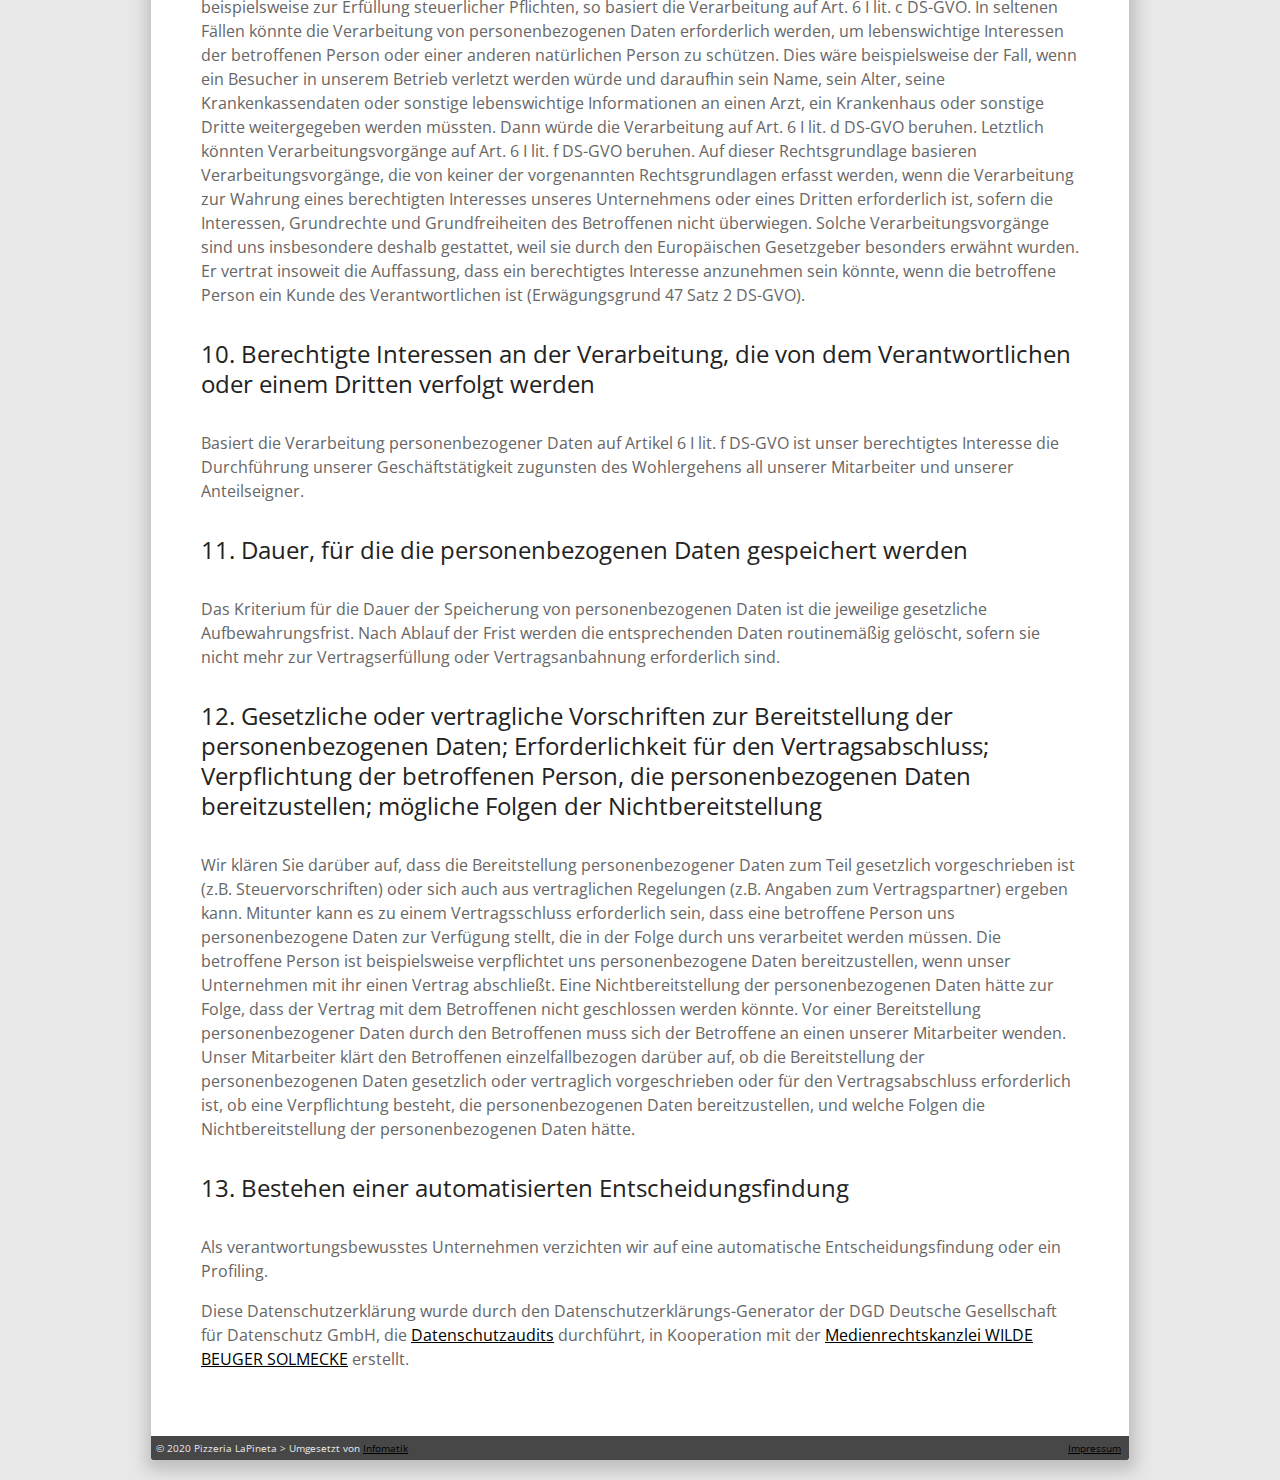
<file: impressum.html>
<!DOCTYPE html>
<html>
<html lang="de">
<head>
  <title>Pizzeria La Pineta - Ihre Pizzeria aus Lappersdorf</title>
  <meta http-equiv="content-type" content="text/html; charset=utf-8">
  <meta name="description" content="Pizzeria La Pineta - Ihre Pizzeria aus Lappersdorf" />
  <meta name="author" content="Infomatik" />
<link rel="stylesheet" id="holo-style" href="css/style.css" type="text/css" media="all">
<link rel="stylesheet" id="social-buttons-style" href="css/socialbuttons.css" type="text/css" media="all">
<link rel='stylesheet prefetch' href='http://maxcdn.bootstrapcdn.com/font-awesome/4.3.0/css/font-awesome.min.css'>
<!--<link rel="<st></st>ylesheet" href="http://www.w3schools.com/lib/w3.css">-->
</head>
<body>
<script src="https://ajax.aspnetcdn.com/ajax/jQuery/jquery-3.1.1.min.js"></script>
<script src="js/holo.js"></script>

<div class="container">
    <div class="header">
        <div class="social">
          <a class="social-button facebook" href="https://de-de.facebook.com/PizzeriaLaPineta/"><strong>f</strong></a>
        </div>

        <div class="headerpicture">
            <img alt="Home" src="media/impressum_slider.jpg">
        </div>

        <div class="navigation">
          <ul class="topnav" id="menu">
            <li>
              <a href="barlounge">Bar & Lounge</a>
            </li>
            <li>
              <a href="feiern">Feste & Feiern</a>
            </li>
            <li>
              <a href="pinguin">Eis-Cafe Pinguin</a>
            </li>
            <li>
              <a href="speisekarte">Speisekarte</a>
            </li>
            <li>
              <a href="index">Startseite</a>
            </li>
          </ul>
        </div>

        <div class="openwidget">
            <div class="opencircle"></div>
            <div class="opentext">
                
                <script>
                    updateOpenWidget();
                </script>
            </div>
        </div>


    </div>

    <div class="content">
    <h3>Impressum</h3>
    <div style="overflow: auto;">
        <div style="float: left; width:40%;">

        <h4>Inhaltlich verantwortlich:</h4><br>
        Pizzeria La Pineta <br>
        Regensburger Str. 1 <br>
        93138 Lappersdorf <br>
        St-Nr: 244/265/81034 <br>
        </div>
        <div style="float: left;width:40%;">
        <h4>Webdesign &amp; Umsetzung:</h4><br>
        Felix Almesberger - Infomatik<br>
        Lorenzerstraße 18a<br>
        93138 Lappersdorf<br>
        Infomatik<br>
        </div>
    </div>
    <br>
<br>

 <h4>Datenschutzerklärung</h4>

<p>Wir freuen uns sehr über Ihr Interesse an unserem Unternehmen. Datenschutz hat einen besonders hohen Stellenwert für die Geschäftsleitung der Pizzeria La Pineta. Eine Nutzung der Internetseiten der Pizzeria La Pineta ist grundsätzlich ohne jede Angabe personenbezogener Daten möglich. Sofern eine betroffene Person besondere Services unseres Unternehmens über unsere Internetseite in Anspruch nehmen möchte, könnte jedoch eine Verarbeitung personenbezogener Daten erforderlich werden. Ist die Verarbeitung personenbezogener Daten erforderlich und besteht für eine solche Verarbeitung keine gesetzliche Grundlage, holen wir generell eine Einwilligung der betroffenen Person ein.</p>

<p>Die Verarbeitung personenbezogener Daten, beispielsweise des Namens, der Anschrift, E-Mail-Adresse oder Telefonnummer einer betroffenen Person, erfolgt stets im Einklang mit der Datenschutz-Grundverordnung und in Übereinstimmung mit den für die Pizzeria La Pineta geltenden landesspezifischen Datenschutzbestimmungen. Mittels dieser Datenschutzerklärung möchte unser Unternehmen die Öffentlichkeit über Art, Umfang und Zweck der von uns erhobenen, genutzten und verarbeiteten personenbezogenen Daten informieren. Ferner werden betroffene Personen mittels dieser Datenschutzerklärung über die ihnen zustehenden Rechte aufgeklärt.</p>

<p>Die Pizzeria La Pineta hat als für die Verarbeitung Verantwortlicher zahlreiche technische und organisatorische Maßnahmen umgesetzt, um einen möglichst lückenlosen Schutz der über diese Internetseite verarbeiteten personenbezogenen Daten sicherzustellen. Dennoch können Internetbasierte Datenübertragungen grundsätzlich Sicherheitslücken aufweisen, sodass ein absoluter Schutz nicht gewährleistet werden kann. Aus diesem Grund steht es jeder betroffenen Person frei, personenbezogene Daten auch auf alternativen Wegen, beispielsweise telefonisch, an uns zu übermitteln.</p>

<h4>1. Begriffsbestimmungen</h4>
<p>Die Datenschutzerklärung der Pizzeria La Pineta beruht auf den Begrifflichkeiten, die durch den Europäischen Richtlinien- und Verordnungsgeber beim Erlass der Datenschutz-Grundverordnung (DS-GVO) verwendet wurden. Unsere Datenschutzerklärung soll sowohl für die Öffentlichkeit als auch für unsere Kunden und Geschäftspartner einfach lesbar und verständlich sein. Um dies zu gewährleisten, möchten wir vorab die verwendeten Begrifflichkeiten erläutern.</p>

<p>Wir verwenden in dieser Datenschutzerklärung unter anderem die folgenden Begriffe:</p>

<ul style="list-style: none">
<li><h4>a)    personenbezogene Daten</h4>
<p>Personenbezogene Daten sind alle Informationen, die sich auf eine identifizierte oder identifizierbare natürliche Person (im Folgenden „betroffene Person“) beziehen. Als identifizierbar wird eine natürliche Person angesehen, die direkt oder indirekt, insbesondere mittels Zuordnung zu einer Kennung wie einem Namen, zu einer Kennnummer, zu Standortdaten, zu einer Online-Kennung oder zu einem oder mehreren besonderen Merkmalen, die Ausdruck der physischen, physiologischen, genetischen, psychischen, wirtschaftlichen, kulturellen oder sozialen Identität dieser natürlichen Person sind, identifiziert werden kann.</p>
</li>
<li><h4>b)    betroffene Person</h4>
<p>Betroffene Person ist jede identifizierte oder identifizierbare natürliche Person, deren personenbezogene Daten von dem für die Verarbeitung Verantwortlichen verarbeitet werden.</p>
</li>
<li><h4>c)    Verarbeitung</h4>
<p>Verarbeitung ist jeder mit oder ohne Hilfe automatisierter Verfahren ausgeführte Vorgang oder jede solche Vorgangsreihe im Zusammenhang mit personenbezogenen Daten wie das Erheben, das Erfassen, die Organisation, das Ordnen, die Speicherung, die Anpassung oder Veränderung, das Auslesen, das Abfragen, die Verwendung, die Offenlegung durch Übermittlung, Verbreitung oder eine andere Form der Bereitstellung, den Abgleich oder die Verknüpfung, die Einschränkung, das Löschen oder die Vernichtung.</p>
</li>
<li><h4>d)    Einschränkung der Verarbeitung</h4>
<p>Einschränkung der Verarbeitung ist die Markierung gespeicherter personenbezogener Daten mit dem Ziel, ihre künftige Verarbeitung einzuschränken.</p>
</li>
<li><h4>e)    Profiling</h4>
<p>Profiling ist jede Art der automatisierten Verarbeitung personenbezogener Daten, die darin besteht, dass diese personenbezogenen Daten verwendet werden, um bestimmte persönliche Aspekte, die sich auf eine natürliche Person beziehen, zu bewerten, insbesondere, um Aspekte bezüglich Arbeitsleistung, wirtschaftlicher Lage, Gesundheit, persönlicher Vorlieben, Interessen, Zuverlässigkeit, Verhalten, Aufenthaltsort oder Ortswechsel dieser natürlichen Person zu analysieren oder vorherzusagen.</p>
</li>
<li><h4>f)     Pseudonymisierung</h4>
<p>Pseudonymisierung ist die Verarbeitung personenbezogener Daten in einer Weise, auf welche die personenbezogenen Daten ohne Hinzuziehung zusätzlicher Informationen nicht mehr einer spezifischen betroffenen Person zugeordnet werden können, sofern diese zusätzlichen Informationen gesondert aufbewahrt werden und technischen und organisatorischen Maßnahmen unterliegen, die gewährleisten, dass die personenbezogenen Daten nicht einer identifizierten oder identifizierbaren natürlichen Person zugewiesen werden.</p>
</li>
<li><h4>g)    Verantwortlicher oder für die Verarbeitung Verantwortlicher</h4>
<p>Verantwortlicher oder für die Verarbeitung Verantwortlicher ist die natürliche oder juristische Person, Behörde, Einrichtung oder andere Stelle, die allein oder gemeinsam mit anderen über die Zwecke und Mittel der Verarbeitung von personenbezogenen Daten entscheidet. Sind die Zwecke und Mittel dieser Verarbeitung durch das Unionsrecht oder das Recht der Mitgliedstaaten vorgegeben, so kann der Verantwortliche beziehungsweise können die bestimmten Kriterien seiner Benennung nach dem Unionsrecht oder dem Recht der Mitgliedstaaten vorgesehen werden.</p>
</li>
<li><h4>h)    Auftragsverarbeiter</h4>
<p>Auftragsverarbeiter ist eine natürliche oder juristische Person, Behörde, Einrichtung oder andere Stelle, die personenbezogene Daten im Auftrag des Verantwortlichen verarbeitet.</p>
</li>
<li><h4>i)      Empfänger</h4>
<p>Empfänger ist eine natürliche oder juristische Person, Behörde, Einrichtung oder andere Stelle, der personenbezogene Daten offengelegt werden, unabhängig davon, ob es sich bei ihr um einen Dritten handelt oder nicht. Behörden, die im Rahmen eines bestimmten Untersuchungsauftrags nach dem Unionsrecht oder dem Recht der Mitgliedstaaten möglicherweise personenbezogene Daten erhalten, gelten jedoch nicht als Empfänger.</p>
</li>
<li><h4>j)      Dritter</h4>
<p>Dritter ist eine natürliche oder juristische Person, Behörde, Einrichtung oder andere Stelle außer der betroffenen Person, dem Verantwortlichen, dem Auftragsverarbeiter und den Personen, die unter der unmittelbaren Verantwortung des Verantwortlichen oder des Auftragsverarbeiters befugt sind, die personenbezogenen Daten zu verarbeiten.</p>
</li>
<li><h4>k)    Einwilligung</h4>
<p>Einwilligung ist jede von der betroffenen Person freiwillig für den bestimmten Fall in informierter Weise und unmissverständlich abgegebene Willensbekundung in Form einer Erklärung oder einer sonstigen eindeutigen bestätigenden Handlung, mit der die betroffene Person zu verstehen gibt, dass sie mit der Verarbeitung der sie betreffenden personenbezogenen Daten einverstanden ist.</p>
</li>
</ul>

<h4>2. Name und Anschrift des für die Verarbeitung Verantwortlichen</h4>
<p>Verantwortlicher im Sinne der Datenschutz-Grundverordnung, sonstiger in den Mitgliedstaaten der Europäischen Union geltenden Datenschutzgesetze und anderer Bestimmungen mit datenschutzrechtlichem Charakter ist die:</p>

<p>Pizzeria La Pineta</p>
<p>Kandlstrasse 13</p>
<p>93098 Mintraching</p>
<p>Deutschland</p>
<p>Tel.: 0175 / 24 333 29</p>
<p>E-Mail: verwaltung@swi-verwaltung.de</p>
<p>Website: http://www.swi-verwaltung.de/</p>

<h4>3. Cookies</h4>
<p>Die Internetseiten der Pizzeria La Pineta verwenden Cookies. Cookies sind Textdateien, welche über einen Internetbrowser auf einem Computersystem abgelegt und gespeichert werden.</p>

<p>Zahlreiche Internetseiten und Server verwenden Cookies. Viele Cookies enthalten eine sogenannte Cookie-ID. Eine Cookie-ID ist eine eindeutige Kennung des Cookies. Sie besteht aus einer Zeichenfolge, durch welche Internetseiten und Server dem konkreten Internetbrowser zugeordnet werden können, in dem das Cookie gespeichert wurde. Dies ermöglicht es den besuchten Internetseiten und Servern, den individuellen Browser der betroffenen Person von anderen Internetbrowsern, die andere Cookies enthalten, zu unterscheiden. Ein bestimmter Internetbrowser kann über die eindeutige Cookie-ID wiedererkannt und identifiziert werden.</p>

<p>Durch den Einsatz von Cookies kann die Pizzeria La Pineta den Nutzern dieser Internetseite nutzerfreundlichere Services bereitstellen, die ohne die Cookie-Setzung nicht möglich wären.</p>

<p>Mittels eines Cookies können die Informationen und Angebote auf unserer Internetseite im Sinne des Benutzers optimiert werden. Cookies ermöglichen uns, wie bereits erwähnt, die Benutzer unserer Internetseite wiederzuerkennen. Zweck dieser Wiedererkennung ist es, den Nutzern die Verwendung unserer Internetseite zu erleichtern. Der Benutzer einer Internetseite, die Cookies verwendet, muss beispielsweise nicht bei jedem Besuch der Internetseite erneut seine Zugangsdaten eingeben, weil dies von der Internetseite und dem auf dem Computersystem des Benutzers abgelegten Cookie übernommen wird. Ein weiteres Beispiel ist das Cookie eines Warenkorbes im Online-Shop. Der Online-Shop merkt sich die Artikel, die ein Kunde in den virtuellen Warenkorb gelegt hat, über ein Cookie.</p>

<p>Die betroffene Person kann die Setzung von Cookies durch unsere Internetseite jederzeit mittels einer entsprechenden Einstellung des genutzten Internetbrowsers verhindern und damit der Setzung von Cookies dauerhaft widersprechen. Ferner können bereits gesetzte Cookies jederzeit über einen Internetbrowser oder andere Softwareprogramme gelöscht werden. Dies ist in allen gängigen Internetbrowsern möglich. Deaktiviert die betroffene Person die Setzung von Cookies in dem genutzten Internetbrowser, sind unter Umständen nicht alle Funktionen unserer Internetseite vollumfänglich nutzbar.</p>

<h4>4. Erfassung von allgemeinen Daten und Informationen</h4>
<p>Die Internetseite der Pizzeria La Pineta erfasst mit jedem Aufruf der Internetseite durch eine betroffene Person oder ein automatisiertes System eine Reihe von allgemeinen Daten und Informationen. Diese allgemeinen Daten und Informationen werden in den Logfiles des Servers gespeichert. Erfasst werden können die (1) verwendeten Browsertypen und Versionen, (2) das vom zugreifenden System verwendete Betriebssystem, (3) die Internetseite, von welcher ein zugreifendes System auf unsere Internetseite gelangt (sogenannte Referrer), (4) die Unterwebseiten, welche über ein zugreifendes System auf unserer Internetseite angesteuert werden, (5) das Datum und die Uhrzeit eines Zugriffs auf die Internetseite, (6) eine Internet-Protokoll-Adresse (IP-Adresse), (7) der Internet-Service-Provider des zugreifenden Systems und (8) sonstige ähnliche Daten und Informationen, die der Gefahrenabwehr im Falle von Angriffen auf unsere informationstechnologischen Systeme dienen.</p>

<p>Bei der Nutzung dieser allgemeinen Daten und Informationen zieht die Pizzeria La Pineta keine Rückschlüsse auf die betroffene Person. Diese Informationen werden vielmehr benötigt, um (1) die Inhalte unserer Internetseite korrekt auszuliefern, (2) die Inhalte unserer Internetseite sowie die Werbung für diese zu optimieren, (3) die dauerhafte Funktionsfähigkeit unserer informationstechnologischen Systeme und der Technik unserer Internetseite zu gewährleisten sowie (4) um Strafverfolgungsbehörden im Falle eines Cyberangriffes die zur Strafverfolgung notwendigen Informationen bereitzustellen. Diese anonym erhobenen Daten und Informationen werden durch die Pizzeria La Pineta daher einerseits statistisch und ferner mit dem Ziel ausgewertet, den Datenschutz und die Datensicherheit in unserem Unternehmen zu erhöhen, um letztlich ein optimales Schutzniveau für die von uns verarbeiteten personenbezogenen Daten sicherzustellen. Die anonymen Daten der Server-Logfiles werden getrennt von allen durch eine betroffene Person angegebenen personenbezogenen Daten gespeichert.</p>

<h4>5. Routinemäßige Löschung und Sperrung von personenbezogenen Daten</h4>
<p>Der für die Verarbeitung Verantwortliche verarbeitet und speichert personenbezogene Daten der betroffenen Person nur für den Zeitraum, der zur Erreichung des Speicherungszwecks erforderlich ist oder sofern dies durch den Europäischen Richtlinien- und Verordnungsgeber oder einen anderen Gesetzgeber in Gesetzen oder Vorschriften, welchen der für die Verarbeitung Verantwortliche unterliegt, vorgesehen wurde.</p>

<p>Entfällt der Speicherungszweck oder läuft eine vom Europäischen Richtlinien- und Verordnungsgeber oder einem anderen zuständigen Gesetzgeber vorgeschriebene Speicherfrist ab, werden die personenbezogenen Daten routinemäßig und entsprechend den gesetzlichen Vorschriften gesperrt oder gelöscht.</p>

<h4>6. Rechte der betroffenen Person</h4>
<ul style="list-style: none;">
<li><h4>a)    Recht auf Bestätigung</h4>
<p>Jede betroffene Person hat das vom Europäischen Richtlinien- und Verordnungsgeber eingeräumte Recht, von dem für die Verarbeitung Verantwortlichen eine Bestätigung darüber zu verlangen, ob sie betreffende personenbezogene Daten verarbeitet werden. Möchte eine betroffene Person dieses Bestätigungsrecht in Anspruch nehmen, kann sie sich hierzu jederzeit an einen Mitarbeiter des für die Verarbeitung Verantwortlichen wenden.</p>
</li>
<li><h4>b)    Recht auf Auskunft</h4>
<p>Jede von der Verarbeitung personenbezogener Daten betroffene Person hat das vom Europäischen Richtlinien- und Verordnungsgeber gewährte Recht, jederzeit von dem für die Verarbeitung Verantwortlichen unentgeltliche Auskunft über die zu seiner Person gespeicherten personenbezogenen Daten und eine Kopie dieser Auskunft zu erhalten. Ferner hat der Europäische Richtlinien- und Verordnungsgeber der betroffenen Person Auskunft über folgende Informationen zugestanden:</p>

<ul style="list-style: none;">
<li>die Verarbeitungszwecke</li>
<li>die Kategorien personenbezogener Daten, die verarbeitet werden</li>
<li>die Empfänger oder Kategorien von Empfängern, gegenüber denen die personenbezogenen Daten offengelegt worden sind oder noch offengelegt werden, insbesondere bei Empfängern in Drittländern oder bei internationalen Organisationen</li>
<li>falls möglich die geplante Dauer, für die die personenbezogenen Daten gespeichert werden, oder, falls dies nicht möglich ist, die Kriterien für die Festlegung dieser Dauer</li>
<li>das Bestehen eines Rechts auf Berichtigung oder Löschung der sie betreffenden personenbezogenen Daten oder auf Einschränkung der Verarbeitung durch den Verantwortlichen oder eines Widerspruchsrechts gegen diese Verarbeitung</li>
<li>das Bestehen eines Beschwerderechts bei einer Aufsichtsbehörde</li>
<li>wenn die personenbezogenen Daten nicht bei der betroffenen Person erhoben werden: Alle verfügbaren Informationen über die Herkunft der Daten</li>
<li>das Bestehen einer automatisierten Entscheidungsfindung einschließlich Profiling gemäß Artikel 22 Abs.1 und 4 DS-GVO und — zumindest in diesen Fällen — aussagekräftige Informationen über die involvierte Logik sowie die Tragweite und die angestrebten Auswirkungen einer derartigen Verarbeitung für die betroffene Person</li>

</ul>
<p>Ferner steht der betroffenen Person ein Auskunftsrecht darüber zu, ob personenbezogene Daten an ein Drittland oder an eine internationale Organisation übermittelt wurden. Sofern dies der Fall ist, so steht der betroffenen Person im Übrigen das Recht zu, Auskunft über die geeigneten Garantien im Zusammenhang mit der Übermittlung zu erhalten.</p>

<p>Möchte eine betroffene Person dieses Auskunftsrecht in Anspruch nehmen, kann sie sich hierzu jederzeit an einen Mitarbeiter des für die Verarbeitung Verantwortlichen wenden.</p>
</li>
<li><h4>c)    Recht auf Berichtigung</h4>
<p>Jede von der Verarbeitung personenbezogener Daten betroffene Person hat das vom Europäischen Richtlinien- und Verordnungsgeber gewährte Recht, die unverzügliche Berichtigung sie betreffender unrichtiger personenbezogener Daten zu verlangen. Ferner steht der betroffenen Person das Recht zu, unter Berücksichtigung der Zwecke der Verarbeitung, die Vervollständigung unvollständiger personenbezogener Daten — auch mittels einer ergänzenden Erklärung — zu verlangen.</p>

<p>Möchte eine betroffene Person dieses Berichtigungsrecht in Anspruch nehmen, kann sie sich hierzu jederzeit an einen Mitarbeiter des für die Verarbeitung Verantwortlichen wenden.</p></li>
<li>
<h4>d)    Recht auf Löschung (Recht auf Vergessen werden)</h4>
<p>Jede von der Verarbeitung personenbezogener Daten betroffene Person hat das vom Europäischen Richtlinien- und Verordnungsgeber gewährte Recht, von dem Verantwortlichen zu verlangen, dass die sie betreffenden personenbezogenen Daten unverzüglich gelöscht werden, sofern einer der folgenden Gründe zutrifft und soweit die Verarbeitung nicht erforderlich ist:</p>

<ul style="list-style: none;">
<li>Die personenbezogenen Daten wurden für solche Zwecke erhoben oder auf sonstige Weise verarbeitet, für welche sie nicht mehr notwendig sind.</li>
<li>Die betroffene Person widerruft ihre Einwilligung, auf die sich die Verarbeitung gemäß Art. 6 Abs. 1 Buchstabe a DS-GVO oder Art. 9 Abs. 2 Buchstabe a DS-GVO stützte, und es fehlt an einer anderweitigen Rechtsgrundlage für die Verarbeitung.</li>
<li>Die betroffene Person legt gemäß Art. 21 Abs. 1 DS-GVO Widerspruch gegen die Verarbeitung ein, und es liegen keine vorrangigen berechtigten Gründe für die Verarbeitung vor, oder die betroffene Person legt gemäß Art. 21 Abs. 2 DS-GVO Widerspruch gegen die Verarbeitung ein.</li>
<li>Die personenbezogenen Daten wurden unrechtmäßig verarbeitet.</li>
<li>Die Löschung der personenbezogenen Daten ist zur Erfüllung einer rechtlichen Verpflichtung nach dem Unionsrecht oder dem Recht der Mitgliedstaaten erforderlich, dem der Verantwortliche unterliegt.</li>
<li>Die personenbezogenen Daten wurden in Bezug auf angebotene Dienste der Informationsgesellschaft gemäß Art. 8 Abs. 1 DS-GVO erhoben.</li>

</ul>
<p>Sofern einer der oben genannten Gründe zutrifft und eine betroffene Person die Löschung von personenbezogenen Daten, die bei der Pizzeria La Pineta gespeichert sind, veranlassen möchte, kann sie sich hierzu jederzeit an einen Mitarbeiter des für die Verarbeitung Verantwortlichen wenden. Der Mitarbeiter der Pizzeria La Pineta wird veranlassen, dass dem Löschverlangen unverzüglich nachgekommen wird.</p>

<p>Wurden die personenbezogenen Daten von der Pizzeria La Pineta öffentlich gemacht und ist unser Unternehmen als Verantwortlicher gemäß Art. 17 Abs. 1 DS-GVO zur Löschung der personenbezogenen Daten verpflichtet, so trifft die Pizzeria La Pineta unter Berücksichtigung der verfügbaren Technologie und der Implementierungskosten angemessene Maßnahmen, auch technischer Art, um andere für die Datenverarbeitung Verantwortliche, welche die veröffentlichten personenbezogenen Daten verarbeiten, darüber in Kenntnis zu setzen, dass die betroffene Person von diesen anderen für die Datenverarbeitung Verantwortlichen die Löschung sämtlicher Links zu diesen personenbezogenen Daten oder von Kopien oder Replikationen dieser personenbezogenen Daten verlangt hat, soweit die Verarbeitung nicht erforderlich ist. Der Mitarbeiter der Pizzeria La Pineta wird im Einzelfall das Notwendige veranlassen.</p>
</li>
<li><h4>e)    Recht auf Einschränkung der Verarbeitung</h4>
<p>Jede von der Verarbeitung personenbezogener Daten betroffene Person hat das vom Europäischen Richtlinien- und Verordnungsgeber gewährte Recht, von dem Verantwortlichen die Einschränkung der Verarbeitung zu verlangen, wenn eine der folgenden Voraussetzungen gegeben ist:</p>

<ul style="list-style: none;">
<li>Die Richtigkeit der personenbezogenen Daten wird von der betroffenen Person bestritten, und zwar für eine Dauer, die es dem Verantwortlichen ermöglicht, die Richtigkeit der personenbezogenen Daten zu überprüfen.</li>
<li>Die Verarbeitung ist unrechtmäßig, die betroffene Person lehnt die Löschung der personenbezogenen Daten ab und verlangt stattdessen die Einschränkung der Nutzung der personenbezogenen Daten.</li>
<li>Der Verantwortliche benötigt die personenbezogenen Daten für die Zwecke der Verarbeitung nicht länger, die betroffene Person benötigt sie jedoch zur Geltendmachung, Ausübung oder Verteidigung von Rechtsansprüchen.</li>
<li>Die betroffene Person hat Widerspruch gegen die Verarbeitung gem. Art. 21 Abs. 1 DS-GVO eingelegt und es steht noch nicht fest, ob die berechtigten Gründe des Verantwortlichen gegenüber denen der betroffenen Person überwiegen.</li>

</ul>
<p>Sofern eine der oben genannten Voraussetzungen gegeben ist und eine betroffene Person die Einschränkung von personenbezogenen Daten, die bei der Pizzeria La Pineta gespeichert sind, verlangen möchte, kann sie sich hierzu jederzeit an einen Mitarbeiter des für die Verarbeitung Verantwortlichen wenden. Der Mitarbeiter der Pizzeria La Pineta wird die Einschränkung der Verarbeitung veranlassen.</p>
</li>
<li><h4>f)     Recht auf Datenübertragbarkeit</h4>
<p>Jede von der Verarbeitung personenbezogener Daten betroffene Person hat das vom Europäischen Richtlinien- und Verordnungsgeber gewährte Recht, die sie betreffenden personenbezogenen Daten, welche durch die betroffene Person einem Verantwortlichen bereitgestellt wurden, in einem strukturierten, gängigen und maschinenlesbaren Format zu erhalten. Sie hat außerdem das Recht, diese Daten einem anderen Verantwortlichen ohne Behinderung durch den Verantwortlichen, dem die personenbezogenen Daten bereitgestellt wurden, zu übermitteln, sofern die Verarbeitung auf der Einwilligung gemäß Art. 6 Abs. 1 Buchstabe a DS-GVO oder Art. 9 Abs. 2 Buchstabe a DS-GVO oder auf einem Vertrag gemäß Art. 6 Abs. 1 Buchstabe b DS-GVO beruht und die Verarbeitung mithilfe automatisierter Verfahren erfolgt, sofern die Verarbeitung nicht für die Wahrnehmung einer Aufgabe erforderlich ist, die im öffentlichen Interesse liegt oder in Ausübung öffentlicher Gewalt erfolgt, welche dem Verantwortlichen übertragen wurde.</p>

<p>Ferner hat die betroffene Person bei der Ausübung ihres Rechts auf Datenübertragbarkeit gemäß Art. 20 Abs. 1 DS-GVO das Recht, zu erwirken, dass die personenbezogenen Daten direkt von einem Verantwortlichen an einen anderen Verantwortlichen übermittelt werden, soweit dies technisch machbar ist und sofern hiervon nicht die Rechte und Freiheiten anderer Personen beeinträchtigt werden.</p>

<p>Zur Geltendmachung des Rechts auf Datenübertragbarkeit kann sich die betroffene Person jederzeit an einen Mitarbeiter der Pizzeria La Pineta wenden.</p>

</li>
<li>
<h4>g)    Recht auf Widerspruch</h4>
<p>Jede von der Verarbeitung personenbezogener Daten betroffene Person hat das vom Europäischen Richtlinien- und Verordnungsgeber gewährte Recht, aus Gründen, die sich aus ihrer besonderen Situation ergeben, jederzeit gegen die Verarbeitung sie betreffender personenbezogener Daten, die aufgrund von Art. 6 Abs. 1 Buchstaben e oder f DS-GVO erfolgt, Widerspruch einzulegen. Dies gilt auch für ein auf diese Bestimmungen gestütztes Profiling.</p>

<p>Die Pizzeria La Pineta verarbeitet die personenbezogenen Daten im Falle des Widerspruchs nicht mehr, es sei denn, wir können zwingende schutzwürdige Gründe für die Verarbeitung nachweisen, die den Interessen, Rechten und Freiheiten der betroffenen Person überwiegen, oder die Verarbeitung dient der Geltendmachung, Ausübung oder Verteidigung von Rechtsansprüchen.</p>

<p>Verarbeitet die Pizzeria La Pineta personenbezogene Daten, um Direktwerbung zu betreiben, so hat die betroffene Person das Recht, jederzeit Widerspruch gegen die Verarbeitung der personenbezogenen Daten zum Zwecke derartiger Werbung einzulegen. Dies gilt auch für das Profiling, soweit es mit solcher Direktwerbung in Verbindung steht. Widerspricht die betroffene Person gegenüber der Pizzeria La Pineta der Verarbeitung für Zwecke der Direktwerbung, so wird die Pizzeria La Pineta die personenbezogenen Daten nicht mehr für diese Zwecke verarbeiten.</p>

<p>Zudem hat die betroffene Person das Recht, aus Gründen, die sich aus ihrer besonderen Situation ergeben, gegen die sie betreffende Verarbeitung personenbezogener Daten, die bei der Pizzeria La Pineta zu wissenschaftlichen oder historischen Forschungszwecken oder zu statistischen Zwecken gemäß Art. 89 Abs. 1 DS-GVO erfolgen, Widerspruch einzulegen, es sei denn, eine solche Verarbeitung ist zur Erfüllung einer im öffentlichen Interesse liegenden Aufgabe erforderlich.</p>

<p>Zur Ausübung des Rechts auf Widerspruch kann sich die betroffene Person direkt jeden Mitarbeiter der Pizzeria La Pineta oder einen anderen Mitarbeiter wenden. Der betroffenen Person steht es ferner frei, im Zusammenhang mit der Nutzung von Diensten der Informationsgesellschaft, ungeachtet der Richtlinie 2002/58/EG, ihr Widerspruchsrecht mittels automatisierter Verfahren auszuüben, bei denen technische Spezifikationen verwendet werden.</p>
</li>
<li><h4>h)    Automatisierte Entscheidungen im Einzelfall einschließlich Profiling</h4>
<p>Jede von der Verarbeitung personenbezogener Daten betroffene Person hat das vom Europäischen Richtlinien- und Verordnungsgeber gewährte Recht, nicht einer ausschließlich auf einer automatisierten Verarbeitung — einschließlich Profiling — beruhenden Entscheidung unterworfen zu werden, die ihr gegenüber rechtliche Wirkung entfaltet oder sie in ähnlicher Weise erheblich beeinträchtigt, sofern die Entscheidung (1) nicht für den Abschluss oder die Erfüllung eines Vertrags zwischen der betroffenen Person und dem Verantwortlichen erforderlich ist, oder (2) aufgrund von Rechtsvorschriften der Union oder der Mitgliedstaaten, denen der Verantwortliche unterliegt, zulässig ist und diese Rechtsvorschriften angemessene Maßnahmen zur Wahrung der Rechte und Freiheiten sowie der berechtigten Interessen der betroffenen Person enthalten oder (3) mit ausdrücklicher Einwilligung der betroffenen Person erfolgt.</p>

<p>Ist die Entscheidung (1) für den Abschluss oder die Erfüllung eines Vertrags zwischen der betroffenen Person und dem Verantwortlichen erforderlich oder (2) erfolgt sie mit ausdrücklicher Einwilligung der betroffenen Person, trifft die Pizzeria La Pineta angemessene Maßnahmen, um die Rechte und Freiheiten sowie die berechtigten Interessen der betroffenen Person zu wahren, wozu mindestens das Recht auf Erwirkung des Eingreifens einer Person seitens des Verantwortlichen, auf Darlegung des eigenen Standpunkts und auf Anfechtung der Entscheidung gehört.</p>

<p>Möchte die betroffene Person Rechte mit Bezug auf automatisierte Entscheidungen geltend machen, kann sie sich hierzu jederzeit an einen Mitarbeiter des für die Verarbeitung Verantwortlichen wenden.</p>

</li>
<li><h4>i)      Recht auf Widerruf einer datenschutzrechtlichen Einwilligung</h4>
<p>Jede von der Verarbeitung personenbezogener Daten betroffene Person hat das vom Europäischen Richtlinien- und Verordnungsgeber gewährte Recht, eine Einwilligung zur Verarbeitung personenbezogener Daten jederzeit zu widerrufen.</p>

<p>Möchte die betroffene Person ihr Recht auf Widerruf einer Einwilligung geltend machen, kann sie sich hierzu jederzeit an einen Mitarbeiter des für die Verarbeitung Verantwortlichen wenden.</p>

</li>
</ul>
<h4>7. Datenschutz bei Bewerbungen und im Bewerbungsverfahren</h4>
<p>Der für die Verarbeitung Verantwortliche erhebt und verarbeitet die personenbezogenen Daten von Bewerbern zum Zwecke der Abwicklung des Bewerbungsverfahrens. Die Verarbeitung kann auch auf elektronischem Wege erfolgen. Dies ist insbesondere dann der Fall, wenn ein Bewerber entsprechende Bewerbungsunterlagen auf dem elektronischen Wege, beispielsweise per E-Mail oder über ein auf der Internetseite befindliches Webformular, an den für die Verarbeitung Verantwortlichen übermittelt. Schließt der für die Verarbeitung Verantwortliche einen Anstellungsvertrag mit einem Bewerber, werden die übermittelten Daten zum Zwecke der Abwicklung des Beschäftigungsverhältnisses unter Beachtung der gesetzlichen Vorschriften gespeichert. Wird von dem für die Verarbeitung Verantwortlichen kein Anstellungsvertrag mit dem Bewerber geschlossen, so werden die Bewerbungsunterlagen zwei Monate nach Bekanntgabe der Absageentscheidung automatisch gelöscht, sofern einer Löschung keine sonstigen berechtigten Interessen des für die Verarbeitung Verantwortlichen entgegenstehen. Sonstiges berechtigtes Interesse in diesem Sinne ist beispielsweise eine Beweispflicht in einem Verfahren nach dem Allgemeinen Gleichbehandlungsgesetz (AGG).</p>

<h4>8. Datenschutzbestimmungen zu Einsatz und Verwendung von Google Analytics (mit Anonymisierungsfunktion)</h4>
<p>Der für die Verarbeitung Verantwortliche hat auf dieser Internetseite die Komponente Google Analytics (mit Anonymisierungsfunktion) integriert. Google Analytics ist ein Web-Analyse-Dienst. Web-Analyse ist die Erhebung, Sammlung und Auswertung von Daten über das Verhalten von Besuchern von Internetseiten. Ein Web-Analyse-Dienst erfasst unter anderem Daten darüber, von welcher Internetseite eine betroffene Person auf eine Internetseite gekommen ist (sogenannte Referrer), auf welche Unterseiten der Internetseite zugegriffen oder wie oft und für welche Verweildauer eine Unterseite betrachtet wurde. Eine Web-Analyse wird überwiegend zur Optimierung einer Internetseite und zur Kosten-Nutzen-Analyse von Internetwerbung eingesetzt.</p>

<p>Betreibergesellschaft der Google-Analytics-Komponente ist die Google Inc., 1600 Amphitheatre Pkwy, Mountain View, CA 94043-1351, USA.</p>

<p>Der für die Verarbeitung Verantwortliche verwendet für die Web-Analyse über Google Analytics den Zusatz "_gat._anonymizeIp". Mittels dieses Zusatzes wird die IP-Adresse des Internetanschlusses der betroffenen Person von Google gekürzt und anonymisiert, wenn der Zugriff auf unsere Internetseiten aus einem Mitgliedstaat der Europäischen Union oder aus einem anderen Vertragsstaat des Abkommens über den Europäischen Wirtschaftsraum erfolgt.</p>

<p>Der Zweck der Google-Analytics-Komponente ist die Analyse der Besucherströme auf unserer Internetseite. Google nutzt die gewonnenen Daten und Informationen unter anderem dazu, die Nutzung unserer Internetseite auszuwerten, um für uns Online-Reports, welche die Aktivitäten auf unseren Internetseiten aufzeigen, zusammenzustellen, und um weitere mit der Nutzung unserer Internetseite in Verbindung stehende Dienstleistungen zu erbringen.</p>

<p>Google Analytics setzt ein Cookie auf dem informationstechnologischen System der betroffenen Person. Was Cookies sind, wurde oben bereits erläutert. Mit Setzung des Cookies wird Google eine Analyse der Benutzung unserer Internetseite ermöglicht. Durch jeden Aufruf einer der Einzelseiten dieser Internetseite, die durch den für die Verarbeitung Verantwortlichen betrieben wird und auf welcher eine Google-Analytics-Komponente integriert wurde, wird der Internetbrowser auf dem informationstechnologischen System der betroffenen Person automatisch durch die jeweilige Google-Analytics-Komponente veranlasst, Daten zum Zwecke der Online-Analyse an Google zu übermitteln. Im Rahmen dieses technischen Verfahrens erhält Google Kenntnis über personenbezogene Daten, wie der IP-Adresse der betroffenen Person, die Google unter anderem dazu dienen, die Herkunft der Besucher und Klicks nachzuvollziehen und in der Folge Provisionsabrechnungen zu ermöglichen.</p>

<p>Mittels des Cookies werden personenbezogene Informationen, beispielsweise die Zugriffszeit, der Ort, von welchem ein Zugriff ausging und die Häufigkeit der Besuche unserer Internetseite durch die betroffene Person, gespeichert. Bei jedem Besuch unserer Internetseiten werden diese personenbezogenen Daten, einschließlich der IP-Adresse des von der betroffenen Person genutzten Internetanschlusses, an Google in den Vereinigten Staaten von Amerika übertragen. Diese personenbezogenen Daten werden durch Google in den Vereinigten Staaten von Amerika gespeichert. Google gibt diese über das technische Verfahren erhobenen personenbezogenen Daten unter Umständen an Dritte weiter.</p>

<p>Die betroffene Person kann die Setzung von Cookies durch unsere Internetseite, wie oben bereits dargestellt, jederzeit mittels einer entsprechenden Einstellung des genutzten Internetbrowsers verhindern und damit der Setzung von Cookies dauerhaft widersprechen. Eine solche Einstellung des genutzten Internetbrowsers würde auch verhindern, dass Google ein Cookie auf dem informationstechnologischen System der betroffenen Person setzt. Zudem kann ein von Google Analytics bereits gesetzter Cookie jederzeit über den Internetbrowser oder andere Softwareprogramme gelöscht werden.</p>

<p>Ferner besteht für die betroffene Person die Möglichkeit, einer Erfassung der durch Google Analytics erzeugten, auf eine Nutzung dieser Internetseite bezogenen Daten sowie der Verarbeitung dieser Daten durch Google zu widersprechen und eine solche zu verhindern. Hierzu muss die betroffene Person ein Browser-Add-On unter dem Link https://tools.google.com/dlpage/gaoptout herunterladen und installieren. Dieses Browser-Add-On teilt Google Analytics über JavaScript mit, dass keine Daten und Informationen zu den Besuchen von Internetseiten an Google Analytics übermittelt werden dürfen. Die Installation des Browser-Add-Ons wird von Google als Widerspruch gewertet. Wird das informationstechnologische System der betroffenen Person zu einem späteren Zeitpunkt gelöscht, formatiert oder neu installiert, muss durch die betroffene Person eine erneute Installation des Browser-Add-Ons erfolgen, um Google Analytics zu deaktivieren. Sofern das Browser-Add-On durch die betroffene Person oder einer anderen Person, die ihrem Machtbereich zuzurechnen ist, deinstalliert oder deaktiviert wird, besteht die Möglichkeit der Neuinstallation oder der erneuten Aktivierung des Browser-Add-Ons.</p>

<p>Weitere Informationen und die geltenden Datenschutzbestimmungen von Google können unter https://www.google.de/intl/de/policies/privacy/ und unter http://www.google.com/analytics/terms/de.html abgerufen werden. Google Analytics wird unter diesem Link https://www.google.com/intl/de_de/analytics/ genauer erläutert.</p>

<h4>9. Rechtsgrundlage der Verarbeitung</h4>
<p>Art. 6 I lit. a DS-GVO dient unserem Unternehmen als Rechtsgrundlage für Verarbeitungsvorgänge, bei denen wir eine Einwilligung für einen bestimmten Verarbeitungszweck einholen. Ist die Verarbeitung personenbezogener Daten zur Erfüllung eines Vertrags, dessen Vertragspartei die betroffene Person ist, erforderlich, wie dies beispielsweise bei Verarbeitungsvorgängen der Fall ist, die für eine Lieferung von Waren oder die Erbringung einer sonstigen Leistung oder Gegenleistung notwendig sind, so beruht die Verarbeitung auf Art. 6 I lit. b DS-GVO. Gleiches gilt für solche Verarbeitungsvorgänge die zur Durchführung vorvertraglicher Maßnahmen erforderlich sind, etwa in Fällen von Anfragen zur unseren Produkten oder Leistungen. Unterliegt unser Unternehmen einer rechtlichen Verpflichtung durch welche eine Verarbeitung von personenbezogenen Daten erforderlich wird, wie beispielsweise zur Erfüllung steuerlicher Pflichten, so basiert die Verarbeitung auf Art. 6 I lit. c DS-GVO. In seltenen Fällen könnte die Verarbeitung von personenbezogenen Daten erforderlich werden, um lebenswichtige Interessen der betroffenen Person oder einer anderen natürlichen Person zu schützen. Dies wäre beispielsweise der Fall, wenn ein Besucher in unserem Betrieb verletzt werden würde und daraufhin sein Name, sein Alter, seine Krankenkassendaten oder sonstige lebenswichtige Informationen an einen Arzt, ein Krankenhaus oder sonstige Dritte weitergegeben werden müssten. Dann würde die Verarbeitung auf Art. 6 I lit. d DS-GVO beruhen.
Letztlich könnten Verarbeitungsvorgänge auf Art. 6 I lit. f DS-GVO beruhen. Auf dieser Rechtsgrundlage basieren Verarbeitungsvorgänge, die von keiner der vorgenannten Rechtsgrundlagen erfasst werden, wenn die Verarbeitung zur Wahrung eines berechtigten Interesses unseres Unternehmens oder eines Dritten erforderlich ist, sofern die Interessen, Grundrechte und Grundfreiheiten des Betroffenen nicht überwiegen. Solche Verarbeitungsvorgänge sind uns insbesondere deshalb gestattet, weil sie durch den Europäischen Gesetzgeber besonders erwähnt wurden. Er vertrat insoweit die Auffassung, dass ein berechtigtes Interesse anzunehmen sein könnte, wenn die betroffene Person ein Kunde des Verantwortlichen ist (Erwägungsgrund 47 Satz 2 DS-GVO).
</p>

<h4>10. Berechtigte Interessen an der Verarbeitung, die von dem Verantwortlichen oder einem Dritten verfolgt werden</h4>
<p>Basiert die Verarbeitung personenbezogener Daten auf Artikel 6 I lit. f DS-GVO ist unser berechtigtes Interesse die Durchführung unserer Geschäftstätigkeit zugunsten des Wohlergehens all unserer Mitarbeiter und unserer Anteilseigner.</p>

<h4>11. Dauer, für die die personenbezogenen Daten gespeichert werden</h4>
<p>Das Kriterium für die Dauer der Speicherung von personenbezogenen Daten ist die jeweilige gesetzliche Aufbewahrungsfrist. Nach Ablauf der Frist werden die entsprechenden Daten routinemäßig gelöscht, sofern sie nicht mehr zur Vertragserfüllung oder Vertragsanbahnung erforderlich sind.</p>

<h4>12. Gesetzliche oder vertragliche Vorschriften zur Bereitstellung der personenbezogenen Daten; Erforderlichkeit für den Vertragsabschluss; Verpflichtung der betroffenen Person, die personenbezogenen Daten bereitzustellen; mögliche Folgen der Nichtbereitstellung</h4>
<p>Wir klären Sie darüber auf, dass die Bereitstellung personenbezogener Daten zum Teil gesetzlich vorgeschrieben ist (z.B. Steuervorschriften) oder sich auch aus vertraglichen Regelungen (z.B. Angaben zum Vertragspartner) ergeben kann.
Mitunter kann es zu einem Vertragsschluss erforderlich sein, dass eine betroffene Person uns personenbezogene Daten zur Verfügung stellt, die in der Folge durch uns verarbeitet werden müssen. Die betroffene Person ist beispielsweise verpflichtet uns personenbezogene Daten bereitzustellen, wenn unser Unternehmen mit ihr einen Vertrag abschließt. Eine Nichtbereitstellung der personenbezogenen Daten hätte zur Folge, dass der Vertrag mit dem Betroffenen nicht geschlossen werden könnte.
Vor einer Bereitstellung personenbezogener Daten durch den Betroffenen muss sich der Betroffene an einen unserer Mitarbeiter wenden. Unser Mitarbeiter klärt den Betroffenen einzelfallbezogen darüber auf, ob die Bereitstellung der personenbezogenen Daten gesetzlich oder vertraglich vorgeschrieben oder für den Vertragsabschluss erforderlich ist, ob eine Verpflichtung besteht, die personenbezogenen Daten bereitzustellen, und welche Folgen die Nichtbereitstellung der personenbezogenen Daten hätte.
</p>

<h4>13. Bestehen einer automatisierten Entscheidungsfindung</h4>
<p>Als verantwortungsbewusstes Unternehmen verzichten wir auf eine automatische Entscheidungsfindung oder ein Profiling.</p>

<p>Diese Datenschutzerklärung wurde durch den Datenschutzerklärungs-Generator der DGD Deutsche Gesellschaft für Datenschutz GmbH, die <a href="https://dg-datenschutz.de/datenschutz-dienstleistungen/datenschutz-audit/">Datenschutzaudits</a> durchführt, in Kooperation mit der <a href="https://www.wbs-law.de/taetigkeitsgebiete/medienrecht/">Medienrechtskanzlei WILDE BEUGER SOLMECKE</a> erstellt.
</p>


 
	</div>




    <div class="footer">
        <div class="footerleft">
            © 2020 Pizzeria LaPineta > Umgesetzt von <a href="http://www.almesberger.com">Infomatik</a>
        </div>
        <div class="footerright">
            <a href = "impressum">Impressum</a>
        </div>
    </div>
</div>
</body>
</html>
</file>
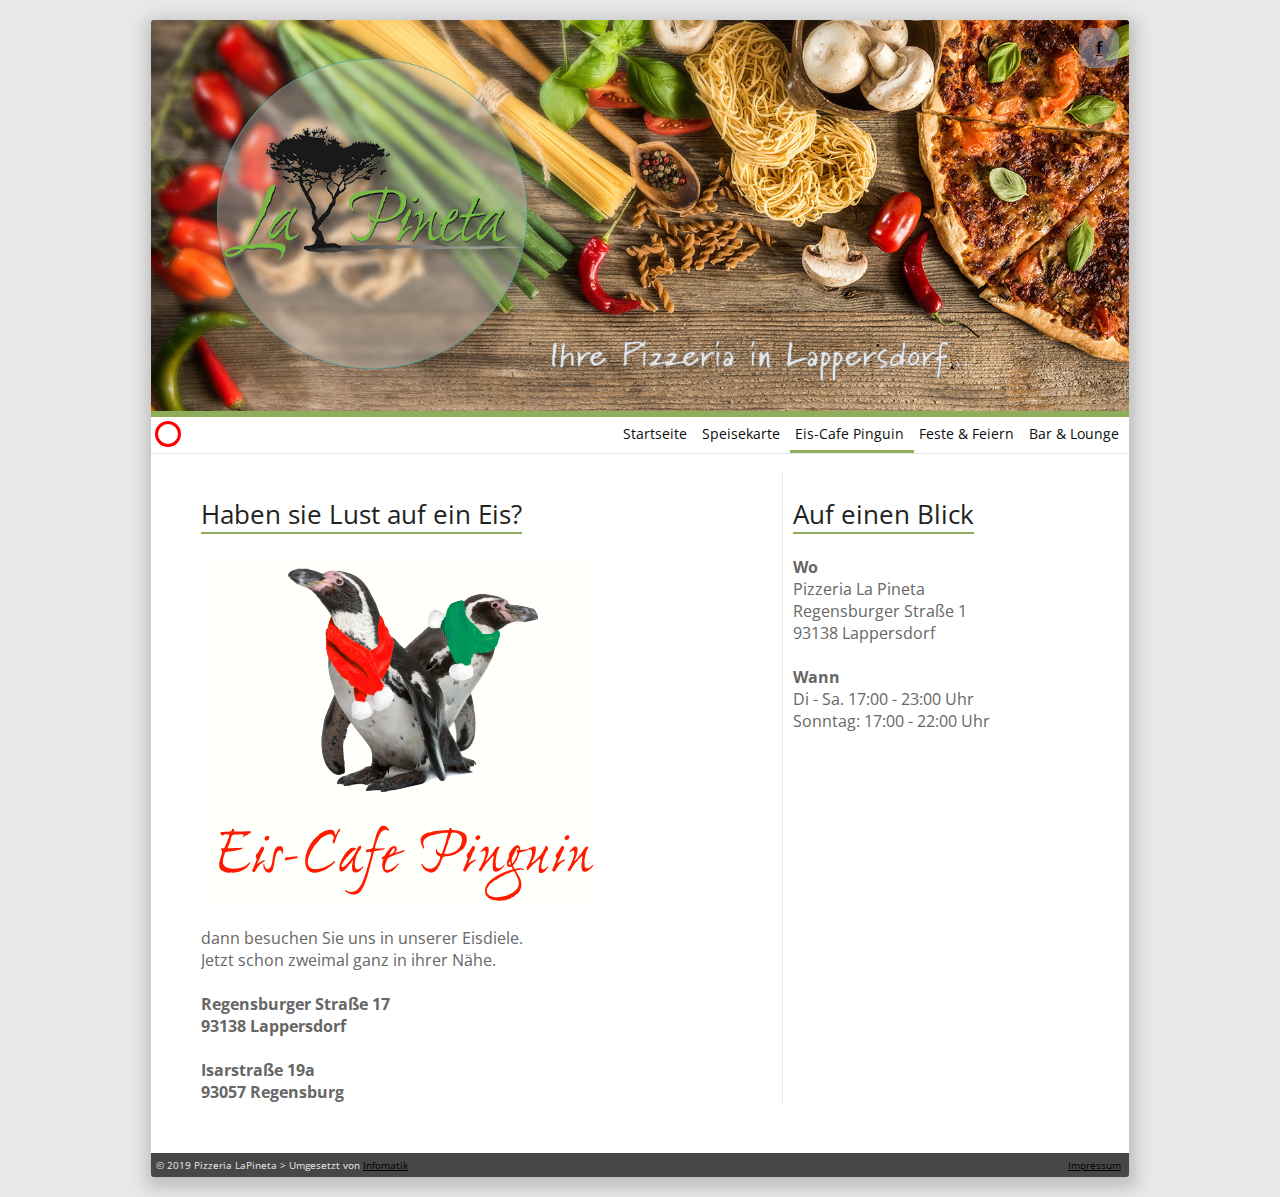
<file: pinguin.html>
<!DOCTYPE html>
<html>
<html lang="de">

<head>
  <title>Pizzeria La Pineta - Ihre Pizzeria aus Lappersdorf</title>
  <meta http-equiv="content-type" content="text/html; charset=utf-8">
  <meta name="description" content="Pizzeria La Pineta - Ihre Pizzeria aus Lappersdorf" />
  <meta name="author" content="Infomatik" />

  <link rel="stylesheet" id="holo-style" href="css/style.css" type="text/css" media="all">
  <link rel="stylesheet" id="social-buttons-style" href="css/socialbuttons.css" type="text/css" media="all">
  <link rel='stylesheet prefetch' href='http://maxcdn.bootstrapcdn.com/font-awesome/4.3.0/css/font-awesome.min.css'>
</head>

<body>
  <div id="fb-root"></div>
  <script async defer crossorigin="anonymous" src="https://connect.facebook.net/de_DE/sdk.js#xfbml=1&version=v5.0"></script>
  <script src="https://ajax.aspnetcdn.com/ajax/jQuery/jquery-3.1.1.min.js"></script>
  <script src="js/holo.js"></script>
  <script>
 
  </script>
  <div class="container">
    <div class="header">
      <div class="social">
        <a class="social-button facebook" href="https://de-de.facebook.com/PizzeriaLaPineta/"><strong>f</strong></a>
      </div>

      <div class="headerpicture">
        <img alt="Header" src="media/home_slider.jpg">
      </div>

      <div class="navigation">
        <ul class="topnav" id="menu">
          <li>
            <a href="barlounge">Bar & Lounge</a href>
          </li>
          <li>
            <a href="feiern">Feste & Feiern</a>
          </li>
          <li class="active" >
            <a href="pinguin">Eis-Cafe Pinguin</a>
          </liclass="active">
          <li>
            <a href="speisekarte">Speisekarte</a>
          </li>
          <li>
            <a href="index">Startseite</a>
          </li>
        </ul>
      </div>

      <div class="openwidget">
        <div class="opencircle"></div>
        <div class="opentext">
          <script>
            updateOpenWidget();
          </script>
        </div>
      </div>

    </div>

    <div class="content">

      <div style="overflow: auto;">

        <div class="main">
          <h3>
            <span class="underlined">Haben sie Lust auf ein Eis?</span>
          </h3>
          <img src="media/eispinguin.PNG">
          <br>
          <br>
          dann besuchen Sie uns in unserer Eisdiele.<br>
          Jetzt schon zweimal ganz in ihrer Nähe.<br><br>

          <strong>Regensburger Straße 17<br>93138 Lappersdorf </strong>
          <br>
          <br>
          <strong>Isarstraße 19a<br>93057 Regensburg</strong>
          <br>
          
        </div>

        <div class="sidebar">
          <h3>
            <span class="underlined">Auf einen Blick</span>
          </h3>
        
          <strong>Wo</strong>
          <br>Pizzeria La Pineta
          <br>Regensburger Straße 1
          <br>93138 Lappersdorf
          <br>
          <br>
          <strong>Wann</strong>
          <br> Di - Sa. 17:00 - 23:00 Uhr
          <br> Sonntag: 17:00 - 22:00 Uhr
        </div>
      </div>

    </div>


    <div class="footer">
      <div class="footerleft">
        © 2019 Pizzeria LaPineta > Umgesetzt von
        <a href="http://www.almesberger.com">Infomatik</a>
      </div>
      <div class="footerright">
        <a href="impressum">Impressum</a>
      </div>
    </div>
  </div>
  </div>
</body>

</html>
</file>
<file: css/style.css>
@import url('https://fonts.googleapis.com/css?family=Open+Sans');
@import url('https://fonts.googleapis.com/css?family=Lora');
@import url('https://fonts.googleapis.com/css?family=Satisfy');

html {
	box-sizing: border-box;
	overflow-x: hidden;
}

body {
	margin: 0;
	display: block;
    font: 16px 'Open Sans', sans-serif;
    background-color: #e8e8e8;
}

.container {
	max-width: 978px;
	overflow: auto;
	margin: 0 auto;
    margin-top: 20px;
    margin-bottom: 20px;
	background-color: #FFFFFF;
    border-radius: 2px; 
	box-shadow: 1px 5px 15px 6px rgba(100, 100, 100, 0.3);
}

.container:after {
    clear: both;
}

.main {
	width: 65%;
	float: left;
	min-height: 100%;
	margin-right: 10px;
	padding-right: 10px;
	border-right: 1px solid #eaeaea;
}

.sidebar {
	/* float: left; */
	min-height: 100%;
	margin-left: 20px;
}

.header {
	/*border-bottom: 1px solid #eaeaea;*/
}

.social {
    position: relative;
    top: 8px;
    left: 100%;
    margin-left: -60px;
    height: 0px;
}

.headerpicture {

}

.navigation {
	position: relative;
	top: 0px;
    height: 0px;
	border-top: 6px solid   #8eae5c;
 	font-weight: semibold;
 }

.openwidget {
	position: relative;
	top: 0px;
    height: 0px;
	font-family: 'Open Sans', sans-serif;	
 }

.opentext {
	 float: left;
	 margin-left: 3px;
	 width: 300px;
	 margin-top: 6.5px;
}

 .opencircle {
	 float: left;
	 border-radius: 100%;
     border: 3px solid;
	 border-color: red;
	 margin: 4px 4px;
	 height: 20px;
	 width: 20px;
 }

.content {
	postion: relative;
	margin-top: 35px;
	margin-left: 50px;
	margin-right: 50px;
	margin-bottom: 10px;
	display: block;
	padding-bottom: 40px;
	padding-top: 20px;
	color: #666666;
}

.mapscontent {
	postion: relative;
	margin: 0;
	display: block;
	padding-bottom: 40px;
	padding-top: 20px;
	color: #666666;
}

.contentcentered {
	postion: relative;
	margin-top: 35px;
	margin-left: 20%;
	margin-right: 20%;
	text-align: left; 
	margin-bottom: 10px;
	display: block;
	padding-bottom: 40px;
	padding-top: 20px;
	color: #666666;
}

.footer {
	background-color: #474747;
	color: #eaeaea;
	position: relative;
    bottom: 0px;
	padding: 2px 5px 2px 5px;
	font-size: 10px;
	height: 20px;
	border-bottom-left-radius: 2px;
	border-bottom-right-radius: 2px;
	font-family: 'Open Sans', sans-serif;
}

.footerleft {
	float: left;
	margin-top: 3px;
}

.footerright {
	float: right;
	margin-top: 3px;
	margin-right: 3px;
}

.aligncenter {
    clear: both;
    display: block;
    margin-left: auto;
    margin-right: auto;
}

img {
	max-width:100%;
	height:auto;
	vertical-align:top;
    border-top-left-radius: 2px;
    border-top-right-radius: 2px;
}

.animate-fading {
  -webkit-transition: opacity 1s ease-in-out;
  -moz-transition: opacity 1s ease-in-out;
  -o-transition: opacity 1s ease-in-out;
  transition: opacity 1s ease-in-out;
}



ul.topnav {
    list-style-type: none;
    margin: 0;
    padding: 0;
    overflow: hidden;
	border-bottom: 1px solid #eaeaea;
}

ul.topnav li {float: right;}

ul.topnav li a {
    display: inline-block;
    color: #0c0c0c;
    text-align: center;
    padding: 7px 5px;
    text-decoration: none;
    transition: 0.3s;
	font-family: 'Open Sans', sans-serif;
    font-size: 14px;
	margin-right: 5px
}

ul.topnav li:hover{
	border-bottom: 3px solid   #8eae5c;
	transition:all 0.1s ease;
}

ul.topnav li.active {
	border-bottom: 3px solid   #8eae5c;
}

ul.topnav li.icon {display: none;}

hr {
    display: block;
    -webkit-margin-before: 0.5em;
    -webkit-margin-after: 0.5em;
    -webkit-margin-start: auto;
    -webkit-margin-end: auto;
    border-style: inset;
    border-width: 1px;
}

p {
    margin-bottom: 15px;
    font-family: 'Open Sans', sans-serif;
    font-size: 16px;
	line-height: 1.5;
}

strong {
	font-weight: bold;
}
cite, em, i {
	font-style: italic;
}
pre {
	background-color: #fff;
	margin-bottom: 20px;
	overflow: auto;
	padding: 20px;
	border: 1px solid #EAEAEA;
}
pre, code, kbd, var, samp, tt {
	font-family:"Courier 10 Pitch",Courier,monospace;
	font-size: 14px;
	line-height: 19px;
	white-space: pre-wrap;
}
abbr, acronym, dfn {
	border-bottom: 1px dotted #666666;
	cursor: help;
}
address {
	display: block;
	font-style: italic;
	margin: 0 0 15px;
}
ins {
	background: #F8F8F8;
}
table {
	margin: 0 0 1.5em;
	width: 100%;
}

/* Headings */
h1, h2, h3, h4, h5, h6 {
	color: #222222;
	font-weight: normal;
	font-family: 'Open Sans', sans-serif;
}

h1 { font-size: 30px; line-height: 36px; }
h2 { font-size: 28px; line-height: 34px; }
h3 { font-size: 26px; line-height: 32px; }
h4 { font-size: 24px; line-height: 30px; }
h5 { font-size: 22px; line-height: 28px; }
h6 { font-size: 19px; line-height: 25px; }

hr {
	border-color: #EAEAEA;
	border-style: solid none none;
	border-width: 1px 0 0;
	height: 0;
	margin: 30px 0;
}

.underlined {
	border-bottom: 2px solid   #8eae5c;
}

.contact-header {
	font-size: 26px;
	color: #222222;
	font-weight: normal;
	font-family: 'Open Sans', sans-serif;
	border-bottom: 2px solid   #8eae5c;
	line-height: 30px;
}

.contact-subheader {
	font-size: 14px;
	color: #222222;
	font-family: 'Open Sans', sans-serif;
	line-height: 15px;
	padding-top: 10px;
}

a:link {
	color: black;
}

/* visited link */
a:visited {
    color: #777777;
}

/* mouse over link */
a:hover {
    color: #b1b1b1;
}

/* selected link */
a:active {
    color: #777777;
}

/*Responsive Design*/
@media only screen and (max-width: 700px) {
	.container {
		max-width: 100%;
		margin: 0;
		width: 100%;
		border-radius: 0;
	}
	.sidebar {
		width: 100%;
	}
	.contentcentered {
		margin: 0;
		margin-top: 5px;	
	}
	.social {
		opacity: 0;
	}
	.openwidget {
		opacity: 0;
	}
	.main{
		width:100%;
	}
	.sidebar {
		width: 100%;
	}

	body {
		min-width: 300px;
	}
}

@media only screen and (max-width: 1000px) {
	.container {
		max-width: 100%;
		margin: 0;
		border-radius: 0;
	}
}
</file>
<file: css/socialbuttons.css>
/* Reset */
/*@import url(//codepen.io/chrisdothtml/pen/ojLzJK.css);*/
.social-buttons {
  height: 90px;
  margin: auto;
  font-size: 0;
  text-align: center;
  position: absolute;
  top: 0;
  bottom: 0;
  left: 0;
  right: 0;
}

.social-button {
  display: inline-block;
  background-color: #9daccb;
  width: 40px;
  height: 40px;
  line-height: 40px;
  margin: 0 10px;
  text-align: center;
  position: relative;
  overflow: hidden;
  opacity: .5;
  border-radius: 28%;
  box-shadow: 0px 0px 14px 10px rgba(0, 0, 0, 0.05);
  -webkit-transition: all 0.35s cubic-bezier(0.31, -0.105, 0.43, 1.59);
  transition: all 0.35s cubic-bezier(0.31, -0.105, 0.43, 1.59);
}
.social-button:before {
  content: '';
  background-color: #000;
  width: 120%;
  height: 120%;
  position: absolute;
  top: 90%;
  left: -110%;
  -webkit-transform: rotate(45deg);
          transform: rotate(45deg);
  -webkit-transition: all 0.35s cubic-bezier(0.31, -0.105, 0.43, 1.59);
  transition: all 0.35s cubic-bezier(0.31, -0.105, 0.43, 1.59);
}
.social-button .fa {
  font-size: 25px;
  vertical-align: middle;
  -webkit-transform: scale(0.8);
          transform: scale(0.8);
  -webkit-transition: all 0.35s cubic-bezier(0.31, -0.105, 0.43, 1.59);
  transition: all 0.35s cubic-bezier(0.31, -0.105, 0.43, 1.59);
}
.social-button.facebook:before {
  background-color: #3B5998;
}
.social-button.facebook .fa {
  color: #3B5998;
}
.social-button.twitter:before {
  background-color: #3CF;
}
.social-button.twitter .fa {
  color: #3CF;
}
.social-button.google:before {
  background-color: #DC4A38;
}
.social-button.google .fa {
  color: #DC4A38;
}
.social-button.dribbble:before {
  background-color: #F26798;
}
.social-button.dribbble .fa {
  color: #F26798;
}
.social-button.skype:before {
  background-color: #00AFF0;
}
.social-button.skype .fa {
  color: #00AFF0;
}
.social-button:focus:before, .social-button:hover:before {
  top: -10%;
  left: -10%;
}
.social-button:focus .fa, .social-button:hover .fa {
  color: #fff;
  -webkit-transform: scale(1);
          transform: scale(1);
}
</file>
